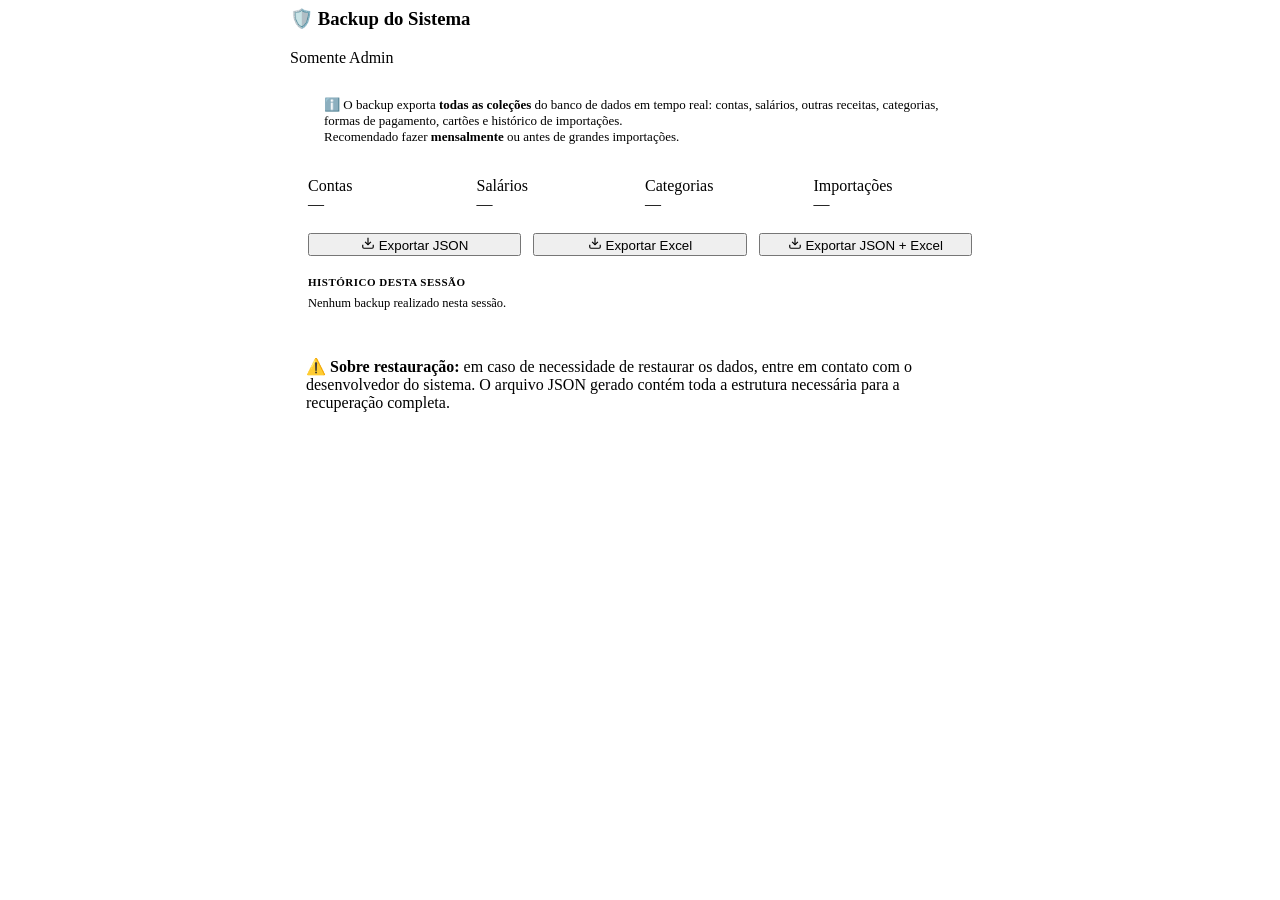
<file: views/backup.html>
<!--
═══════════════════════════════════════════════════════════════════════════
  DUETTO FINANCEIRO, view backup.html
═══════════════════════════════════════════════════════════════════════════
  Fragmento HTML carregado dinamicamente pelo router.js no container
  #appMain. Sem <html>, <head>, <body>, <script>.

  Conteúdo: extração LITERAL das linhas 405-456 do index.html legado.

  ROTA RESTRITA: backup é adminOnly:true em ROUTES (router.js).
  Apenas Leo acessa.

  IDs preservados (consultados por APP.renderBackup e módulo de Backup):
    bkpStatsContas, bkpStatsRec, bkpStatsSalarios, bkpStatsCats,
    bkpStatsFormas, bkpUltimoBackup, btnBaixarBackup, btnRestaurarBackup,
    fileBackup, bkpInfoArquivo, bkpAlertOk, bkpAlertErr.

  Classes preservadas: page, page-inner, section-card, section-header,
  bkp-stats, bkp-grid, overdue-alert.
═══════════════════════════════════════════════════════════════════════════
-->

  <div class="page" id="page-backup">
    <div class="page-inner">
      <div style="max-width:700px;margin:0 auto">
        <!-- HEADER CARD -->
        <div class="section-card" style="margin-bottom:16px">
          <div class="section-header">
            <h3>🛡️ Backup do Sistema</h3>
            <span class="badge-admin">Somente Admin</span>
          </div>
          <div style="padding:18px">
            <div class="callout callout-info" style="padding:12px 16px;font-size:13px;margin-bottom:20px">
              ℹ️ O backup exporta <strong>todas as coleções</strong> do banco de dados em tempo real: contas, salários, outras receitas, categorias, formas de pagamento, cartões e histórico de importações.<br>
              Recomendado fazer <strong>mensalmente</strong> ou antes de grandes importações.
            </div>

            <!-- STATS DO BANCO -->
            <div style="display:grid;grid-template-columns:repeat(4,1fr);gap:10px;margin-bottom:20px" id="backupStats">
              <div class="up-stat"><label>Contas</label><div class="sv" id="bkContas">—</div></div>
              <div class="up-stat"><label>Salários</label><div class="sv" id="bkSalarios">—</div></div>
              <div class="up-stat"><label>Categorias</label><div class="sv" id="bkCats">—</div></div>
              <div class="up-stat"><label>Importações</label><div class="sv" id="bkImps">—</div></div>
            </div>

            <!-- BOTÕES DE BACKUP -->
            <div style="display:flex;gap:12px;flex-wrap:wrap;margin-bottom:20px">
              <button class="btn btn-primary" onclick="APP.backupJSON()" id="btnBackupJSON" style="flex:1;justify-content:center;min-width:180px">
                <svg viewBox="0 0 24 24" width="14" height="14" fill="none" stroke="currentColor" stroke-width="2"><path d="M21 15v4a2 2 0 01-2 2H5a2 2 0 01-2-2v-4"/><polyline points="7 10 12 15 17 10"/><line x1="12" y1="15" x2="12" y2="3"/></svg>
                Exportar JSON
              </button>
              <button class="btn btn-secondary" onclick="APP.backupExcel()" id="btnBackupExcel" style="flex:1;justify-content:center;min-width:180px">
                <svg viewBox="0 0 24 24" width="14" height="14" fill="none" stroke="currentColor" stroke-width="2"><path d="M21 15v4a2 2 0 01-2 2H5a2 2 0 01-2-2v-4"/><polyline points="7 10 12 15 17 10"/><line x1="12" y1="15" x2="12" y2="3"/></svg>
                Exportar Excel
              </button>
              <button class="btn btn-secondary" onclick="APP.backupAmbos()" style="flex:1;justify-content:center;min-width:180px">
                <svg viewBox="0 0 24 24" width="14" height="14" fill="none" stroke="currentColor" stroke-width="2"><path d="M21 15v4a2 2 0 01-2 2H5a2 2 0 01-2-2v-4"/><polyline points="7 10 12 15 17 10"/><line x1="12" y1="15" x2="12" y2="3"/></svg>
                Exportar JSON + Excel
              </button>
            </div>

            <!-- HISTÓRICO DE BACKUPS -->
            <div style="font-size:11px;font-weight:700;color:var(--t4);text-transform:uppercase;letter-spacing:.5px;margin-bottom:8px">Histórico desta sessão</div>
            <div id="backupHistorico" style="color:var(--t4);font-size:12.5px">Nenhum backup realizado nesta sessão.</div>
          </div>
        </div>

        <!-- AVISO RESTAURAÇÃO -->
        <div class="callout callout-warn" style="padding:12px 16px">
          ⚠️ <strong>Sobre restauração:</strong> em caso de necessidade de restaurar os dados, entre em contato com o desenvolvedor do sistema. O arquivo JSON gerado contém toda a estrutura necessária para a recuperação completa.
        </div>
      </div>
    </div>
  </div>
</file>
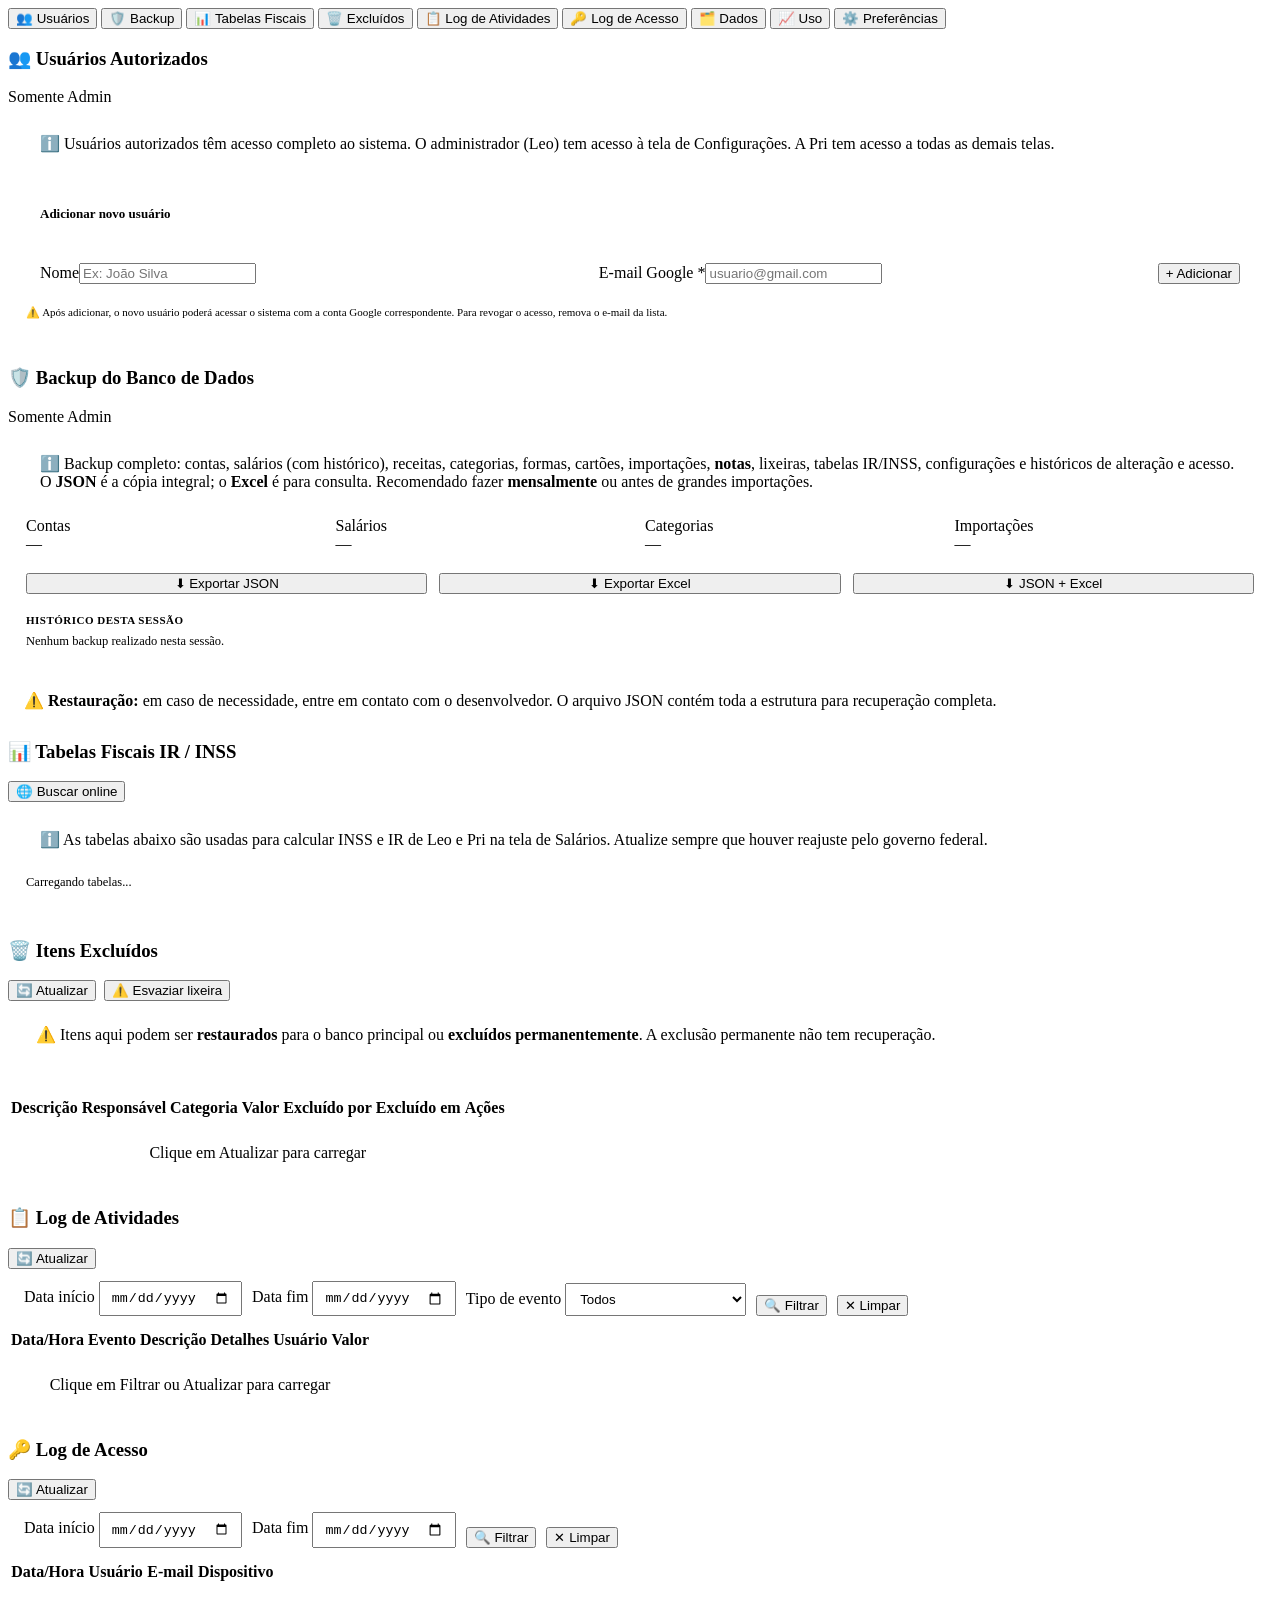
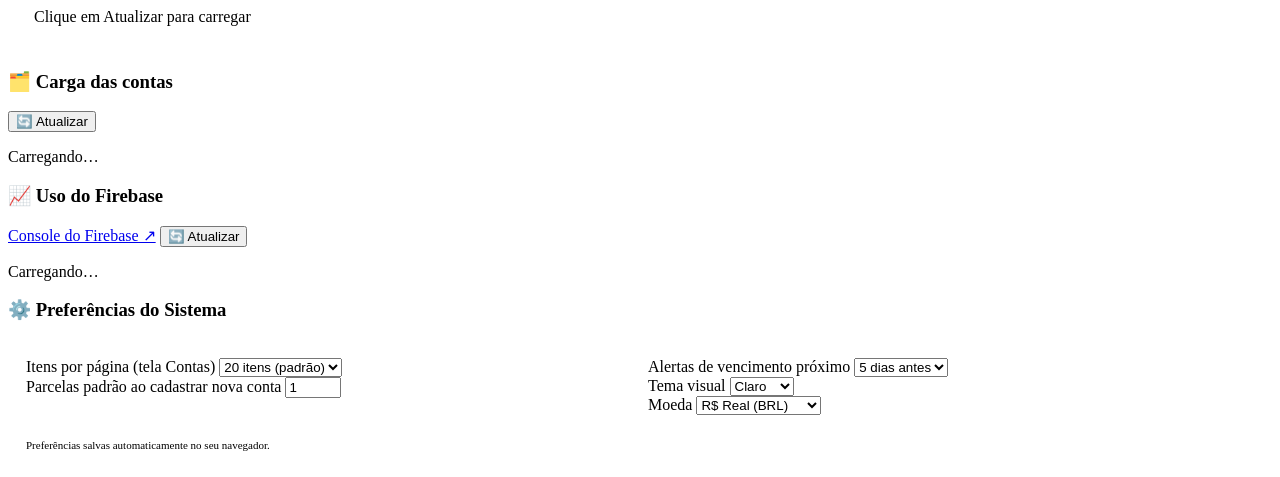
<file: views/config.html>
<!--
═══════════════════════════════════════════════════════════════════════════
  DUETTO FINANCEIRO, view config.html
═══════════════════════════════════════════════════════════════════════════
  Fragmento HTML carregado dinamicamente pelo router.js no container
  #appMain. Sem <html>, <head>, <body>, <script>.

  Conteúdo: extração LITERAL das linhas 461-685 do index.html legado.

  Esta é a view mais densa (225 linhas, 71 divs). Contém múltiplos
  módulos administrativos:
    • Configuração de cartões e grupos
    • Tabelas IR/INSS (com edição inline mantida)
    • Gerenciamento de categorias e formas de pagamento
    • Modelos de mapeamento de upload
    • Recuperação de itens excluídos (lixeira)
    • Log de atividades

  ROTA RESTRITA: config é adminOnly:true em ROUTES (router.js).
  Apenas Leo acessa.

  IDs preservados (lista parcial, consultados por APP.renderConfig):
    cfgTabsHeader, cfgTabCartoes, cfgTabTabelas, cfgTabGerenciar,
    cfgTabModelos, cfgTabExcluidos, cfgTabLog, btnNovoGrupo, btnNovoCartao,
    cfgListaGrupos, cfgListaCartoes, cfgEditorIR, cfgEditorINSS,
    cfgListaCategorias, cfgListaFormas, cfgListaModelos, cfgListaExcluidos,
    cfgListaLog, cfgFiltroLog.

  EDIÇÃO INLINE: tabelas IR/INSS dentro desta view têm inputs editáveis.
  Conforme decisão da Fase 1.1, mantida (não migrada para sub-modal nesta
  versão). Regra do sub-modal vale apenas para módulos NOVOS (Notas).

  Classes preservadas: page, page-inner, cfg-tabs, cfg-tab, cfg-content,
  section-card, data-table, edit-table.
═══════════════════════════════════════════════════════════════════════════
-->

  <div class="page" id="page-config">
    <div class="page-inner">

      <!-- TABS DE NAVEGAÇÃO INTERNA -->
      <div class="cfg-tabs" id="cfgTabs">
        <button class="cfg-tab active" data-tab="usuarios"  onclick="APP.cfgTab('usuarios')">👥 Usuários</button>
        <button class="cfg-tab"        data-tab="backup"    onclick="APP.cfgTab('backup')">🛡️ Backup</button>
        <button class="cfg-tab"        data-tab="tabelas"   onclick="APP.cfgTab('tabelas')">📊 Tabelas Fiscais</button>
        <button class="cfg-tab"        data-tab="lixeira"   onclick="APP.cfgTab('lixeira')">🗑️ Excluídos</button>
        <button class="cfg-tab"        data-tab="log"       onclick="APP.cfgTab('log')">📋 Log de Atividades</button>
        <button class="cfg-tab"        data-tab="acesso"    onclick="APP.cfgTab('acesso')">🔑 Log de Acesso</button>
        <button class="cfg-tab"        data-tab="dados"     onclick="APP.cfgTab('dados')">🗂️ Dados</button>
        <button class="cfg-tab"        data-tab="uso"       data-feature="uso" onclick="APP.cfgTab('uso')">📈 Uso</button>
        <button class="cfg-tab"        data-tab="prefs"     onclick="APP.cfgTab('prefs')">⚙️ Preferências</button>
      </div>

      <!-- TAB: USUÁRIOS -->
      <div class="cfg-panel active" id="cfgPanel-usuarios">
        <div class="section-card">
          <div class="section-header">
            <h3>👥 Usuários Autorizados</h3>
            <span class="badge badge-admin">Somente Admin</span>
          </div>
          <div style="padding:18px">
            <div class="callout callout-info" style="margin-bottom:16px;padding:10px 14px">
              ℹ️ Usuários autorizados têm acesso completo ao sistema. O administrador (Leo) tem acesso à tela de Configurações. A Pri tem acesso a todas as demais telas.
            </div>
            <div id="cfgListaUsuarios" style="margin-bottom:16px"></div>
            <div class="section-header" style="border:1px solid var(--border);border-radius:var(--r-sm);padding:14px;background:var(--bg);margin-top:4px">
              <h3 style="font-size:13px">Adicionar novo usuário</h3>
            </div>
            <div style="padding:14px;border:1px solid var(--border);border-top:none;border-radius:0 0 var(--r-sm) var(--r-sm);background:var(--bg);margin-bottom:4px">
              <div style="display:grid;grid-template-columns:1fr 1fr auto;gap:10px;align-items:end">
                <div class="fg" style="margin:0"><label>Nome</label><input type="text" id="cfgNovoNome" placeholder="Ex: João Silva"></div>
                <div class="fg" style="margin:0"><label>E-mail Google *</label><input type="email" id="cfgNovoEmail" placeholder="usuario@gmail.com"></div>
                <button class="btn btn-primary" onclick="APP.cfgAdicionarUsuario()">+ Adicionar</button>
              </div>
            </div>
            <p style="font-size:11px;color:var(--t4);margin-top:8px">⚠️ Após adicionar, o novo usuário poderá acessar o sistema com a conta Google correspondente. Para revogar o acesso, remova o e-mail da lista.</p>
          </div>
        </div>
      </div>

      <!-- TAB: BACKUP -->
      <div class="cfg-panel" id="cfgPanel-backup">
        <div class="section-card">
          <div class="section-header">
            <h3>🛡️ Backup do Banco de Dados</h3>
            <span class="badge badge-admin">Somente Admin</span>
          </div>
          <div style="padding:18px">
            <div class="callout callout-info" style="margin-bottom:16px;padding:10px 14px">
              ℹ️ Backup completo: contas, salários (com histórico), receitas, categorias, formas, cartões, importações, <strong>notas</strong>, lixeiras, tabelas IR/INSS, configurações e históricos de alteração e acesso. O <strong>JSON</strong> é a cópia integral; o <strong>Excel</strong> é para consulta. Recomendado fazer <strong>mensalmente</strong> ou antes de grandes importações.
            </div>
            <div style="display:grid;grid-template-columns:repeat(4,1fr);gap:10px;margin-bottom:20px">
              <div class="up-stat"><label>Contas</label><div class="sv" id="cfgBkContas">—</div></div>
              <div class="up-stat"><label>Salários</label><div class="sv" id="cfgBkSalarios">—</div></div>
              <div class="up-stat"><label>Categorias</label><div class="sv" id="cfgBkCats">—</div></div>
              <div class="up-stat"><label>Importações</label><div class="sv" id="cfgBkImps">—</div></div>
            </div>
            <div style="display:flex;gap:12px;flex-wrap:wrap;margin-bottom:20px">
              <button class="btn btn-primary" onclick="APP.cfgBackupJSON()" id="cfgBtnJSON" style="flex:1;justify-content:center;min-width:160px">⬇ Exportar JSON</button>
              <button class="btn btn-secondary" onclick="APP.cfgBackupExcel()" id="cfgBtnExcel" style="flex:1;justify-content:center;min-width:160px">⬇ Exportar Excel</button>
              <button class="btn btn-secondary" onclick="APP.cfgBackupAmbos()" style="flex:1;justify-content:center;min-width:160px">⬇ JSON + Excel</button>
            </div>
            <div style="font-size:11px;font-weight:700;color:var(--t4);text-transform:uppercase;letter-spacing:.5px;margin-bottom:8px">Histórico desta sessão</div>
            <div id="cfgBackupLog"><span style="color:var(--t4);font-size:12.5px">Nenhum backup realizado nesta sessão.</span></div>
          </div>
        </div>
        <div class="callout callout-warn" style="padding:12px 16px;margin-top:12px">
          ⚠️ <strong>Restauração:</strong> em caso de necessidade, entre em contato com o desenvolvedor. O arquivo JSON contém toda a estrutura para recuperação completa.
        </div>
      </div>

      <!-- TAB: TABELAS FISCAIS -->
      <div class="cfg-panel" id="cfgPanel-tabelas">
        <div class="section-card">
          <div class="section-header">
            <h3>📊 Tabelas Fiscais IR / INSS</h3>
            <div style="display:flex;gap:8px">
              <button class="btn btn-secondary btn-sm" id="cfgBtnBuscarTabelas" onclick="APP.buscarTabelasOnline()">🌐 Buscar online</button>
              <button class="btn btn-primary btn-sm" id="cfgBtnSalvarTabelas" style="display:none" onclick="APP.salvarTabelasConfig()">💾 Salvar</button>
            </div>
          </div>
          <div style="padding:18px">
            <div class="callout callout-info" style="margin-bottom:16px;padding:10px 14px">
              ℹ️ As tabelas abaixo são usadas para calcular INSS e IR de Leo e Pri na tela de Salários. Atualize sempre que houver reajuste pelo governo federal.
            </div>
            <div id="cfgTabelasContent">
              <p style="color:var(--t4);font-size:12.5px">Carregando tabelas...</p>
            </div>
          </div>
        </div>
      </div>

      <!-- TAB: EXCLUÍDOS (LIXEIRA) -->
      <div class="cfg-panel" id="cfgPanel-lixeira">
        <div class="section-card">
          <div class="section-header">
            <h3>🗑️ Itens Excluídos</h3>
            <div style="display:flex;gap:8px;align-items:center">
              <button class="btn btn-ghost btn-sm" onclick="APP.lixeiraCarregar()">🔄 Atualizar</button>
              <button class="btn btn-danger btn-sm" onclick="APP.lixeiraEsvaziar()">⚠️ Esvaziar lixeira</button>
            </div>
          </div>
          <div style="padding:14px">
            <div class="callout callout-warn" style="margin-bottom:14px;padding:10px 14px">
              ⚠️ Itens aqui podem ser <strong>restaurados</strong> para o banco principal ou <strong>excluídos permanentemente</strong>. A exclusão permanente não tem recuperação.
            </div>
            <div id="lixeiraStats" style="display:flex;gap:10px;margin-bottom:14px;flex-wrap:wrap"></div>
          </div>
          <div style="padding:0">
            <div class="table-wrap">
              <table class="data-table">
                <thead><tr>
                  <th>Descrição</th><th>Responsável</th><th>Categoria</th>
                  <th>Valor</th><th>Excluído por</th><th>Excluído em</th><th>Ações</th>
                </tr></thead>
                <tbody id="lixeiraBody">
                  <tr><td colspan="7" style="text-align:center;padding:24px;color:var(--t4)">Clique em Atualizar para carregar</td></tr>
                </tbody>
              </table>
            </div>
          </div>
        </div>
      </div>

      <!-- TAB: LOG DE ATIVIDADES -->
      <div class="cfg-panel" id="cfgPanel-log">
        <div class="section-card">
          <div class="section-header">
            <h3>📋 Log de Atividades</h3>
            <button class="btn btn-ghost btn-sm" onclick="APP.cfgCarregarLog()">🔄 Atualizar</button>
          </div>
          <div style="padding:12px 16px;border-bottom:1px solid var(--border);display:flex;gap:10px;flex-wrap:wrap;align-items:flex-end">
            <div class="fg" style="margin:0;min-width:130px">
              <label>Data início</label>
              <input type="date" id="logDataIni" style="padding:7px 10px">
            </div>
            <div class="fg" style="margin:0;min-width:130px">
              <label>Data fim</label>
              <input type="date" id="logDataFim" style="padding:7px 10px">
            </div>
            <div class="fg" style="margin:0;min-width:140px">
              <label>Tipo de evento</label>
              <select id="logEvento" style="padding:7px 10px">
                <option value="">Todos</option>
                <option value="cadastro">➕ Cadastro</option>
                <option value="edicao">✏️ Edição</option>
                <option value="pagamento">✅ Pagamento</option>
                <option value="desfazer_pagamento">↩ Desfazer pagamento</option>
                <option value="exclusao">🗑 Exclusão</option>
                <option value="restauracao">↺ Restauração</option>
                <option value="aprovacao">☑ Aprovação</option>
              </select>
            </div>
            <button class="btn btn-primary btn-sm" onclick="APP.cfgCarregarLog()">🔍 Filtrar</button>
            <button class="btn btn-ghost btn-sm" onclick="APP.cfgLimparFiltrosLog()">✕ Limpar</button>
            <span style="font-size:11px;color:var(--t4);margin-left:auto;align-self:center" id="logContador"></span>
          </div>
          <div style="padding:0">
            <div class="table-wrap">
              <table class="data-table">
                <thead><tr>
                  <th>Data/Hora</th><th>Evento</th><th>Descrição</th>
                  <th>Detalhes</th><th>Usuário</th><th>Valor</th>
                </tr></thead>
                <tbody id="cfgLogBody">
                  <tr><td colspan="6" style="text-align:center;padding:24px;color:var(--t4)">Clique em Filtrar ou Atualizar para carregar</td></tr>
                </tbody>
              </table>
            </div>
          </div>
        </div>
      </div>

      <!-- TAB: LOG DE ACESSO -->
      <div class="cfg-panel" id="cfgPanel-acesso">
        <div class="section-card">
          <div class="section-header">
            <h3>🔑 Log de Acesso</h3>
            <button class="btn btn-ghost btn-sm" onclick="APP.cfgCarregarLogAcesso()">🔄 Atualizar</button>
          </div>
          <div style="padding:12px 16px;border-bottom:1px solid var(--border);display:flex;gap:10px;flex-wrap:wrap;align-items:flex-end">
            <div class="fg" style="margin:0;min-width:130px">
              <label>Data início</label>
              <input type="date" id="logAcessoDataIni" style="padding:7px 10px">
            </div>
            <div class="fg" style="margin:0;min-width:130px">
              <label>Data fim</label>
              <input type="date" id="logAcessoDataFim" style="padding:7px 10px">
            </div>
            <button class="btn btn-primary btn-sm" onclick="APP.cfgCarregarLogAcesso()">🔍 Filtrar</button>
            <button class="btn btn-ghost btn-sm" onclick="APP.cfgLimparFiltrosLogAcesso()">✕ Limpar</button>
            <span style="font-size:11px;color:var(--t4);margin-left:auto;align-self:center" id="logAcessoContador"></span>
          </div>
          <div style="padding:0">
            <div class="table-wrap">
              <table class="data-table">
                <thead><tr>
                  <th>Data/Hora</th><th>Usuário</th><th>E-mail</th><th>Dispositivo</th>
                </tr></thead>
                <tbody id="cfgLogAcessoBody">
                  <tr><td colspan="4" style="text-align:center;padding:24px;color:var(--t4)">Clique em Atualizar para carregar</td></tr>
                </tbody>
              </table>
            </div>
          </div>
        </div>
      </div>

      <!-- TAB: DADOS (README 3.5): modo de carga das contas; js/janela-tela.js monta o conteúdo -->
      <div class="cfg-panel" id="cfgPanel-dados">
        <div class="section-card">
          <div class="section-header">
            <h3>🗂️ Carga das contas</h3>
            <div class="uso-acoes">
              <button class="btn btn-ghost btn-sm" onclick="APP.janelaAtualizarPainel()">🔄 Atualizar</button>
            </div>
          </div>
          <div class="uso-corpo" id="cfgJanelaCorpo"><p class="uso-vazio">Carregando…</p></div>
        </div>
      </div>

      <!-- TAB: USO DO FIREBASE (README 13.5): js/uso.js mede, js/uso-tela.js monta o conteúdo.
           Desligada (FEATURES.uso): data-feature esconde a aba enquanto o recurso estiver off -->
      <div class="cfg-panel" id="cfgPanel-uso" data-feature="uso">
        <div class="section-card">
          <div class="section-header">
            <h3>📈 Uso do Firebase</h3>
            <div class="uso-acoes">
              <a class="btn btn-ghost btn-sm" id="cfgUsoConsole" href="#" target="_blank" rel="noopener">Console do Firebase ↗</a>
              <button class="btn btn-ghost btn-sm" id="cfgUsoAtualizar" onclick="APP.cfgUsoCarregar(true)">🔄 Atualizar</button>
            </div>
          </div>
          <div class="uso-corpo" id="cfgUsoCorpo"><p class="uso-vazio">Carregando…</p></div>
        </div>
      </div>

      <!-- TAB: PREFERÊNCIAS -->
      <div class="cfg-panel" id="cfgPanel-prefs">
        <div class="section-card">
          <div class="section-header"><h3>⚙️ Preferências do Sistema</h3></div>
          <div style="padding:18px">
            <div style="display:grid;grid-template-columns:1fr 1fr;gap:16px">
              <div>
                <div class="fg"><label>Itens por página (tela Contas)</label>
                  <select id="cfgPgSz" onchange="APP.cfgSalvarPrefs()">
                    <option value="10">10 itens</option>
                    <option value="20" selected>20 itens (padrão)</option>
                    <option value="50">50 itens</option>
                    <option value="100">100 itens</option>
                  </select>
                </div>
                <div class="fg"><label>Parcelas padrão ao cadastrar nova conta</label>
                  <input type="number" id="cfgParcelaPadrao" inputmode="numeric" min="1" max="120" value="1" onchange="APP.cfgSalvarPrefs()">
                </div>
              </div>
              <div>
                <div class="fg"><label>Alertas de vencimento próximo</label>
                  <select id="cfgAlertaDias" onchange="APP.cfgSalvarPrefs()">
                    <option value="0">Desativado</option>
                    <option value="3">3 dias antes</option>
                    <option value="5" selected>5 dias antes</option>
                    <option value="7">7 dias antes</option>
                  </select>
                </div>
                <div class="fg"><label>Tema visual</label>
                  <select id="cfgTema" onchange="APP.cfgAplicarTema(this.value)">
                    <option value="light">Claro</option>
                    <option value="dark">Escuro</option>
                  </select>
                </div>
                <div class="fg"><label>Moeda</label>
                  <select id="cfgMoeda" onchange="APP.cfgAplicarMoeda(this.value)">
                    <option value="BRL">R$ Real (BRL)</option>
                    <option value="USD">US$ Dolar (USD)</option>
                    <option value="EUR">&euro; Euro (EUR)</option>
                  </select>
                </div>
              </div>
            </div>
            <div style="margin-top:12px;padding-top:12px;border-top:1px solid var(--border)">
              <div style="font-size:11px;color:var(--t4)">Preferências salvas automaticamente no seu navegador.</div>
            </div>
          </div>
        </div>
      </div>

    </div>
  </div>
</file>
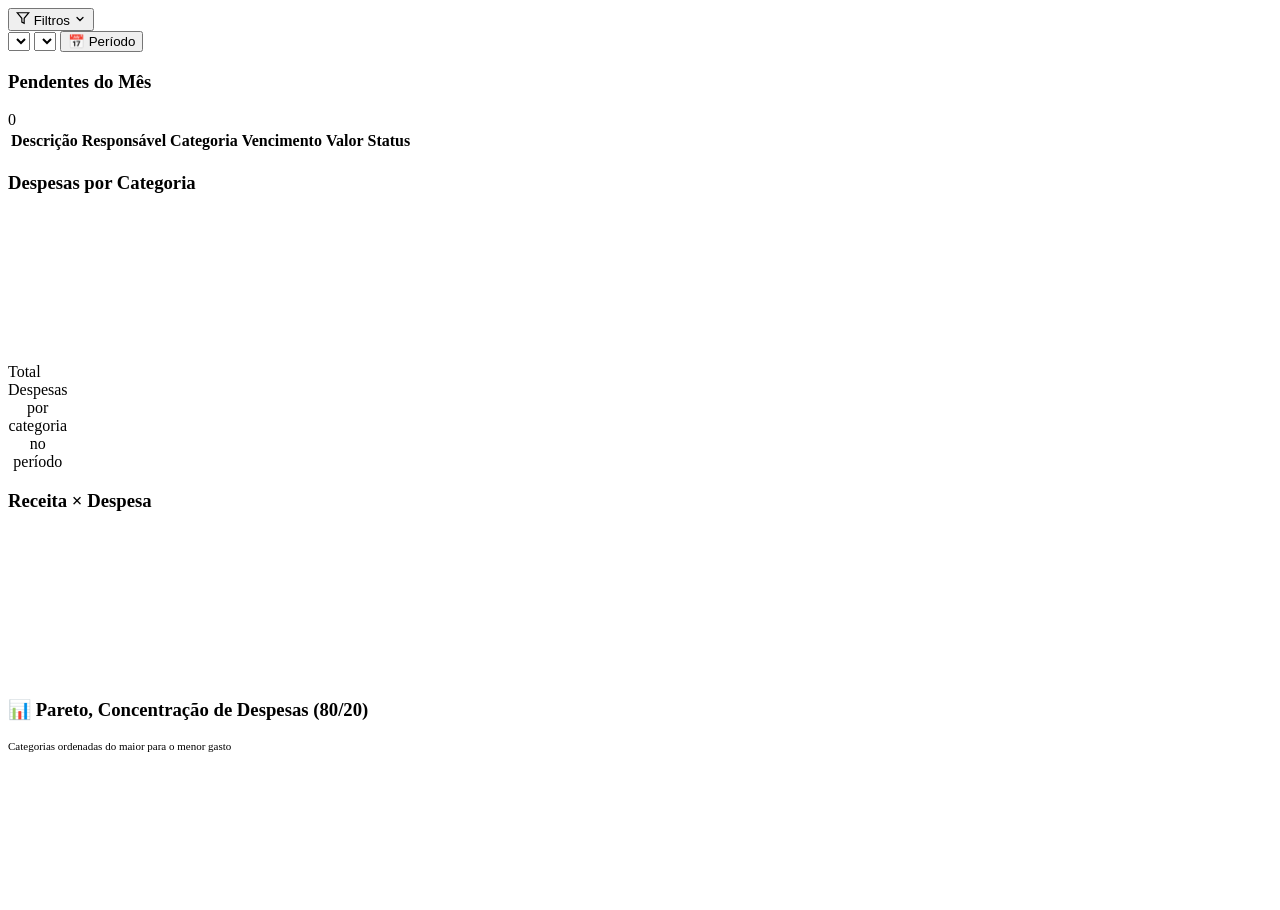
<file: views/dashboard.html>
<!--
═══════════════════════════════════════════════════════════════════════════
  DUETTO FINANCEIRO, view dashboard.html
═══════════════════════════════════════════════════════════════════════════
  Fragmento HTML carregado dinamicamente pelo router.js no container
  #appMain do shell. NÃO contém <html>, <head>, <body> nem <script>.

  Conteúdo: extração LITERAL do bloco #page-dashboard do index.html legado
  (linhas 132-192), preservando IDs, classes e onclick handlers para que
  o pipeline existente (APP.renderDashboard, etc.) continue funcionando.

  ATENÇÃO:
   • IDs preservados: filtroAnoDash, filtroMesDash, periodoBadgeDash,
     dashInfoBanner, kpiGrid, insightBar,
     pendentesCount, tblPendentes, tbodyPendentes, canvasCategoria,
     canvasFluxo, canvasParetoDash, paretoTableDash.
   • IDs novos: pendentesAntNote (atrasadas de meses anteriores),
     catLayout, catTotal, tbodyCatLegend, catEmpty (cartão de categorias).
   • Classes preservadas: page, page-inner, dash-page-inner, dash-filters,
     dash-order-* (ordem mobile), kpi-grid, insight-bar, section-card,
     dash-pendentes-card, charts-row, chart-card, pareto-card, pareto-layout.
═══════════════════════════════════════════════════════════════════════════
-->

<div class="page active" id="page-dashboard">
  <div class="page-inner dash-page-inner">

    <!-- FILTROS, colapsáveis no mobile (item 3) -->
    <div class="dash-filters" id="dashFiltersWrapper">
      <button class="mob-filter-toggle dash-filter-toggle" id="btnDashFiltros" onclick="APP.toggleDashFiltros()">
        <svg viewBox="0 0 24 24" width="14" height="14" fill="none" stroke="currentColor" stroke-width="2"><polygon points="22 3 2 3 10 12.46 10 19 14 21 14 12.46 22 3"/></svg>
        Filtros
        <svg id="iconDashFiltros" viewBox="0 0 24 24" width="12" height="12" fill="none" stroke="currentColor" stroke-width="2.5" stroke-linecap="round"><polyline points="6 9 12 15 18 9"/></svg>
      </button>
      <div class="dash-filters-body" id="dashFiltersBody">
        <div class="dash-filters-top">
          <select class="filter-select" id="filtroAnoDash"></select>
          <select class="filter-select" id="filtroMesDash"></select>
          <button class="btn btn-secondary btn-sm" onclick="APP.openPeriodo('dashboard')">📅 Período</button>
          <span id="periodoBadgeDash" style="display:none;background:var(--palm-lt);color:var(--palm);border:1px solid var(--palm-border);border-radius:99px;padding:3px 10px;font-size:11.5px;font-weight:600;cursor:pointer" onclick="APP.limparPeriodo('dashboard')" title="Clique para remover"></span>
        </div>
      </div>
    </div>

    <!-- ALERTA DE ATRASO -->
    <div id="dashInfoBanner" style="display:none" class="overdue-alert dash-order-alert" onclick="APP.filtrarAtrasadas()"></div>

    <!-- KPIs (item 1: 2x2 no mobile) -->
    <div class="kpi-grid dash-order-kpi" id="kpiGrid"></div>

    <!-- INSIGHTS -->
    <div class="insight-bar dash-order-insights" id="insightBar"></div>

    <!-- PENDENTES, primeiro no mobile (item 2) -->
    <div class="section-card dash-pendentes-card dash-order-pendentes">
      <div class="section-header"><h3>Pendentes do Mês</h3><span class="pend-ant-note" id="pendentesAntNote" hidden></span><span class="badge-n" id="pendentesCount">0</span></div>
      <div class="table-wrap"><table class="data-table" id="tblPendentes"><thead><tr><th>Descrição</th><th>Responsável</th><th>Categoria</th><th>Vencimento</th><th>Valor</th><th>Status</th></tr></thead><tbody id="tbodyPendentes"></tbody></table></div>
    </div>

    <!-- GRÁFICOS, depois dos pendentes no mobile (item 2) -->
    <div class="charts-row dash-order-charts">
      <div class="chart-card cat-card">
        <div class="chart-header"><h3>Despesas por Categoria</h3></div>
        <div class="cat-layout" id="catLayout">
          <div class="cat-donut">
            <canvas id="canvasCategoria" role="img" aria-label="Despesas por categoria"></canvas>
            <div class="cat-donut-center" aria-hidden="true"><span class="cat-dc-l">Total</span><span class="cat-dc-v money" id="catTotal"></span></div>
          </div>
          <table class="cat-legend"><caption class="sr-only">Despesas por categoria no período</caption><tbody id="tbodyCatLegend"></tbody></table>
        </div>
        <p class="cat-empty" id="catEmpty" hidden>Nenhuma despesa no período.</p>
      </div>
      <div class="chart-card"><div class="chart-header"><h3>Receita × Despesa</h3></div><div class="chart-container"><canvas id="canvasFluxo"></canvas></div></div>
    </div>

    <!-- PARETO, Dashboard (sempre visível) -->
    <div class="section-card pareto-card dash-order-charts" style="margin-top:0">
      <div class="section-header">
        <h3>📊 Pareto, Concentração de Despesas (80/20)</h3>
        <span style="font-size:11px;color:var(--t4)">Categorias ordenadas do maior para o menor gasto</span>
      </div>
      <div class="pareto-layout" id="paretoDash">
        <div class="pareto-chart-area"><canvas id="canvasParetoDash"></canvas></div>
        <div class="pareto-table-area" id="paretoTableDash"></div>
      </div>
    </div>

  </div>
</div>
</file>
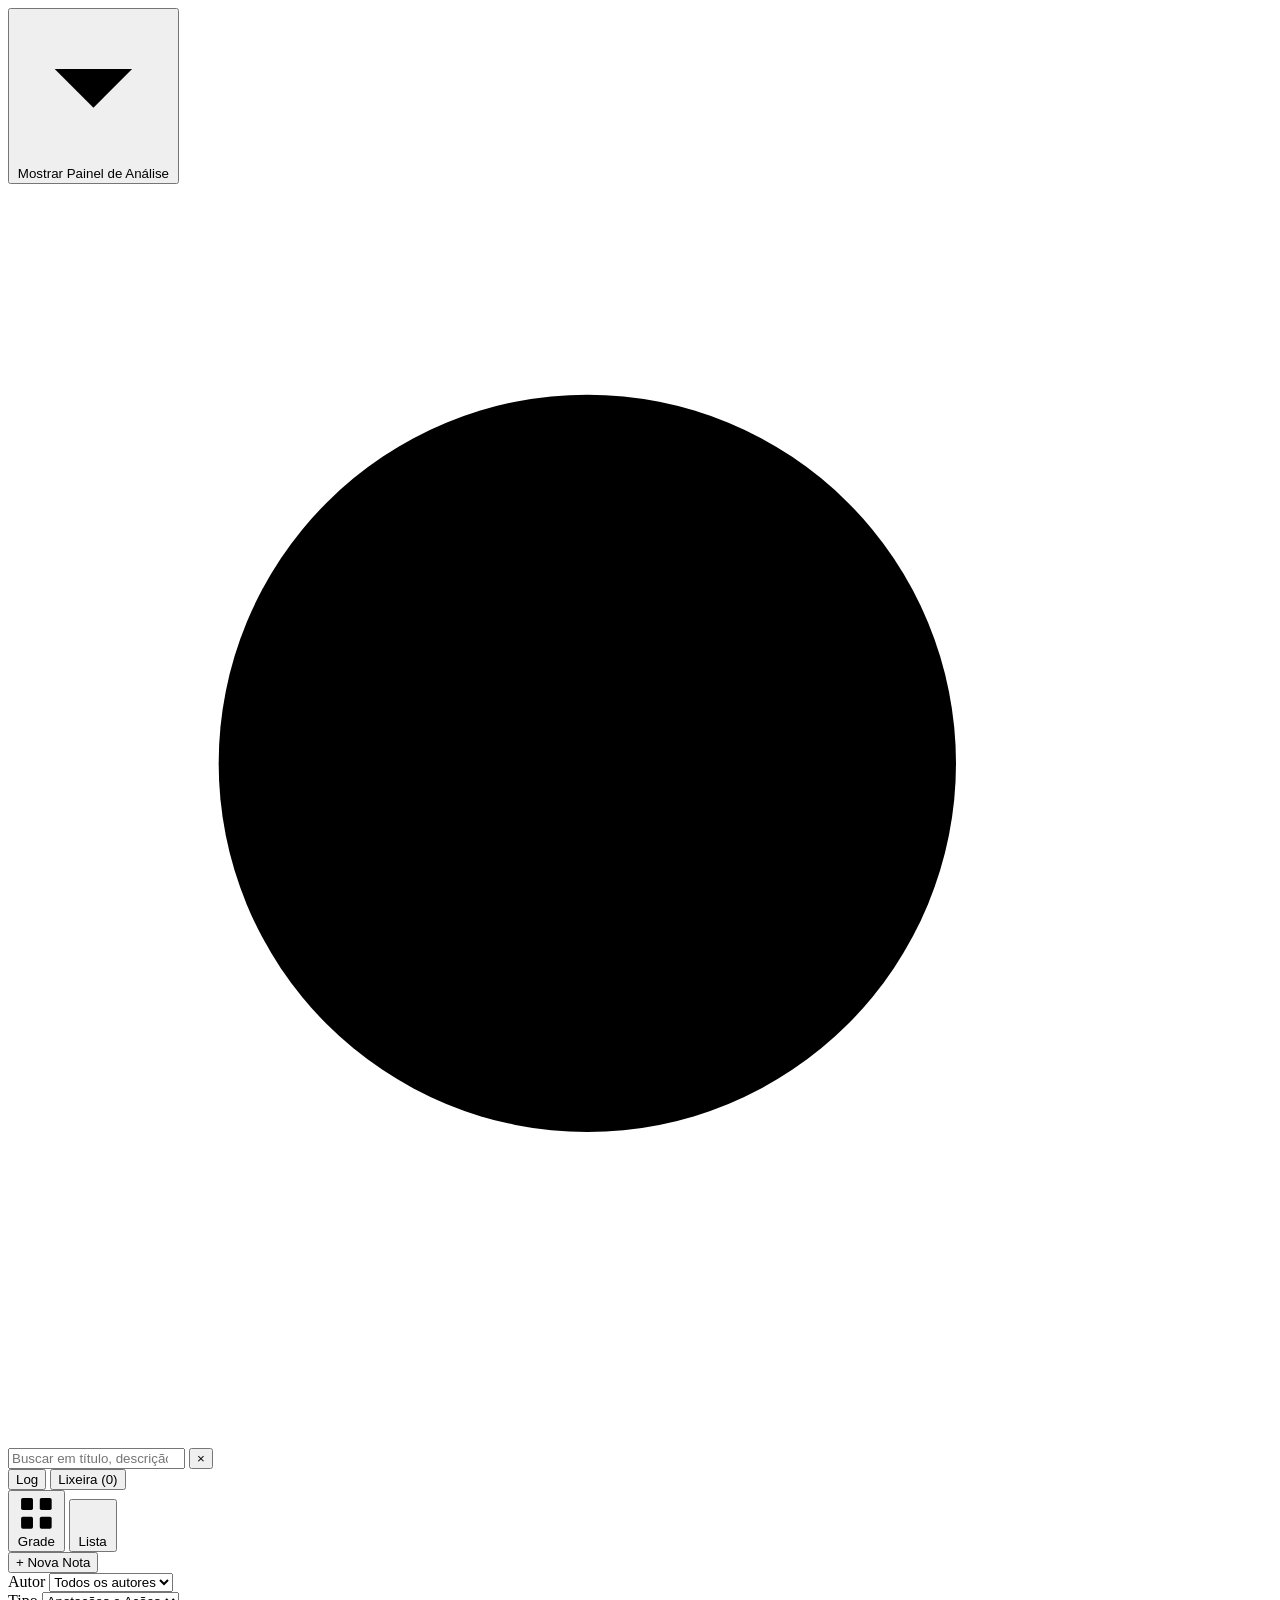
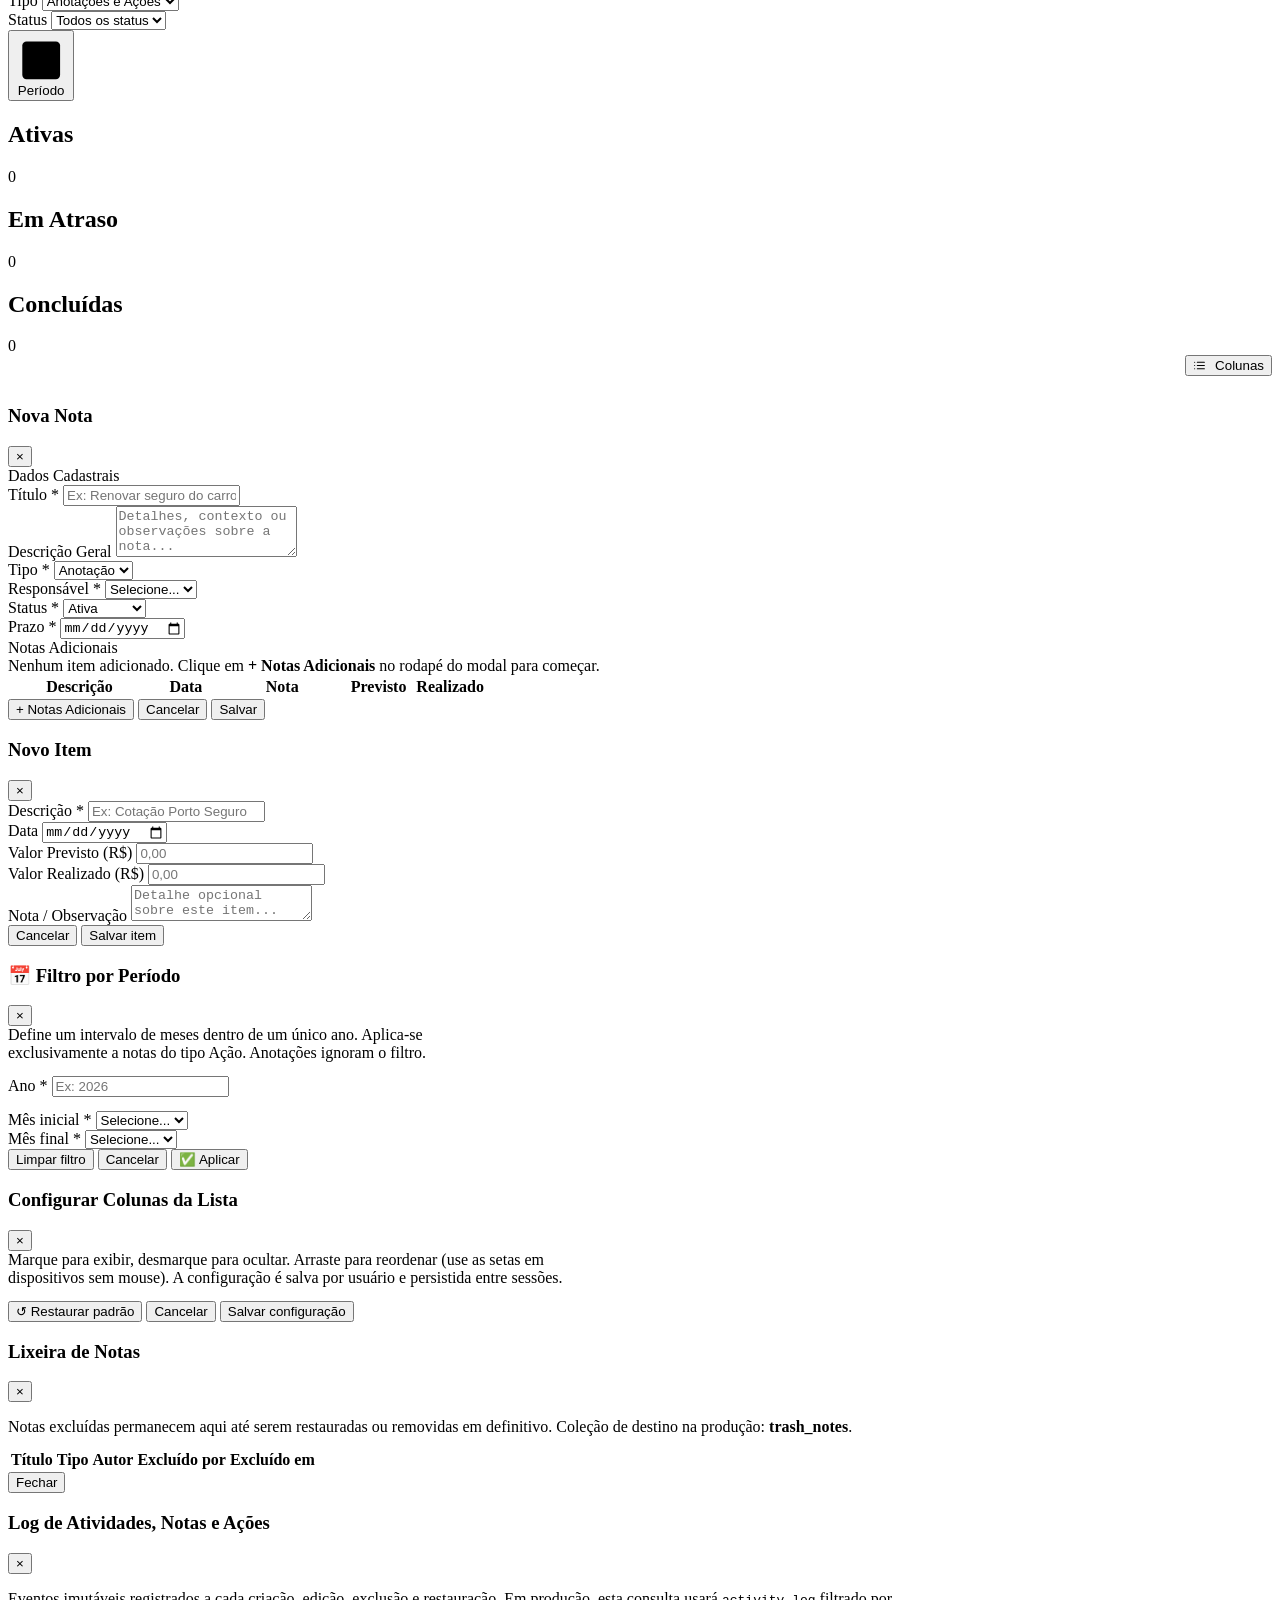
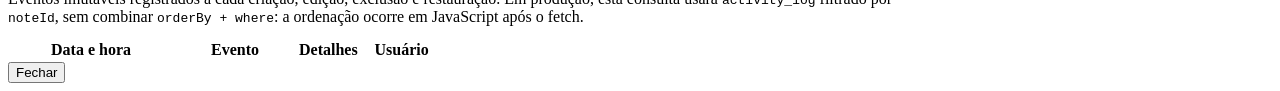
<file: views/notas.html>
<!--
═══════════════════════════════════════════════════════════════════════════
  DUETTO FINANCEIRO, view notas.html (Fase B.1)
═══════════════════════════════════════════════════════════════════════════
  Fragmento HTML carregado via ROUTER.navigate('notas').
  Sem <html>, <head>, <body>, <script>, <style>.

  Adaptações do protótipo v2 para produção:
    • Removidos: nt-shell, nt-sidebar, nt-topbar (vivem no shell index.html)
    • Removidos: nt-userswitch Leo/Pri (autenticação real via security.js)
    • Removido: nt-toast (usa APP.toast do sistema existente)
    • Adicionado: wrapper <div class="page" id="page-notas">
    • Adicionado: nt-action-bar (botões da topbar do protótipo agora dentro da view)
    • Modais permanecem DENTRO da view (isolamento: saem do DOM ao navegar)

  TODA lógica de render vive em js/notes.js, ativada via evento duetto:view-loaded.
  APP.renderPage('notas') NÃO tem case para notas (intencional, isolamento total).
═══════════════════════════════════════════════════════════════════════════
-->

<div class="page" id="page-notas">

  <!-- ── ACTION BAR ──
       Botões específicos da tela de Notas. No protótipo estavam na topbar;
       em produção vivem dentro da page (a topbar do shell é compartilhada). -->
  <!-- ── ACTION BAR UNIFICADA ──
       Toggle de análise + busca rápida + divisor + ações da tela,
       todos na mesma linha (Melhoria 03). -->
  <div class="nt-action-bar">

    <!-- Toggle do painel de análise (antes em nt-toolbar) -->
    <button class="nt-analytics-toggle" id="ntBtnToggleAnalytics"
            aria-expanded="false" aria-controls="ntAnalyticsPanel">
      <svg viewBox="0 0 24 24"><polyline points="6 9 12 15 18 9"/></svg>
      <span id="ntToggleAnalyticsLabel">Mostrar Painel de Análise</span>
    </button>

    <!-- Busca rápida profunda (antes em nt-toolbar, agora inline) -->
    <div class="nt-search-wrap">
      <span class="nt-search-icon" aria-hidden="true">
        <svg viewBox="0 0 24 24"><circle cx="11" cy="11" r="7"/><line x1="21" y1="21" x2="16.65" y2="16.65"/></svg>
      </span>
      <input type="search" class="nt-search-input" id="ntSearchInput"
             placeholder="Buscar em título, descrição, itens..."
             aria-label="Busca rápida">
      <button class="nt-search-clear" id="ntSearchClear"
              aria-label="Limpar busca" title="Limpar">&times;</button>
    </div>

    <!-- Divisor visual entre busca e botões de ação -->
    <div class="nt-bar-divider" aria-hidden="true"></div>

    <!-- Botões de ação da tela -->
    <button class="nt-btn nt-btn-secondary" id="ntBtnLog" title="Log de atividades">
      Log
    </button>
    <button class="nt-btn nt-btn-secondary" id="ntBtnTrash" title="Lixeira de notas">
      Lixeira (<span id="ntTrashCount">0</span>)
    </button>

    <!-- Alternância de visualização: grade (Kanban) padrão, ou lista (Planner). -->
    <div class="nt-viewmode" id="ntViewMode" role="group" aria-label="Modo de visualização">
      <button data-view="grade" class="active" title="Visualização em grade">
        <svg viewBox="0 0 24 24"><rect x="3" y="3" width="7" height="7" rx="1"/><rect x="14" y="3" width="7" height="7" rx="1"/><rect x="3" y="14" width="7" height="7" rx="1"/><rect x="14" y="14" width="7" height="7" rx="1"/></svg>
        Grade
      </button>
      <button data-view="lista" title="Visualização em lista">
        <svg viewBox="0 0 24 24"><line x1="8" y1="6" x2="21" y2="6"/><line x1="8" y1="12" x2="21" y2="12"/><line x1="8" y1="18" x2="21" y2="18"/><line x1="3" y1="6" x2="3.01" y2="6"/><line x1="3" y1="12" x2="3.01" y2="12"/><line x1="3" y1="18" x2="3.01" y2="18"/></svg>
        Lista
      </button>
    </div>

    <button class="nt-btn nt-btn-primary" id="ntBtnNew">+ Nova Nota</button>
  </div>

<main class="nt-page">

  <!-- ── PAINEL DE ANÁLISE COLAPSÁVEL ──
       Contém filtros e KPIs. Estado inicial: oculto. -->
  <div class="nt-analytics-panel" id="ntAnalyticsPanel">

    <!-- ── BARRA DE FILTROS ──
         Aplica filtragem combinada (AND) sobre Autor, Tipo, Status e Período (apenas Ações).
         Resultado afeta KPIs e cards/lista simultaneamente. -->
    <div class="nt-filters" role="region" aria-label="Filtros das notas">
      <div class="nt-filter-group" id="ntFG_autor">
        <label for="ntFilterAutor">Autor</label>
        <select id="ntFilterAutor" aria-label="Filtrar por autor">
          <option value="">Todos os autores</option>
          <option value="Leo">Apenas Leo</option>
          <option value="Pri">Apenas Pri</option>
        </select>
      </div>
      <div class="nt-filter-group" id="ntFG_tipo">
        <label for="ntFilterTipo">Tipo</label>
        <select id="ntFilterTipo" aria-label="Filtrar por tipo">
          <option value="">Anotações e Ações</option>
          <option value="anotacao">Apenas Anotações</option>
          <option value="acao">Apenas Ações</option>
        </select>
      </div>
      <div class="nt-filter-group" id="ntFG_status">
        <label for="ntFilterStatus">Status</label>
        <select id="ntFilterStatus" aria-label="Filtrar por status">
          <option value="">Todos os status</option>
          <option value="ativa">Ativas</option>
          <option value="atraso">Em Atraso</option>
          <option value="concluida">Concluídas</option>
        </select>
      </div>
      <!-- Período (apenas Ações), padrão Duetto: Ano + Mês Início + Mês Fim. -->
      <div class="nt-filter-group" id="ntFG_periodo" style="flex-direction:row;align-items:center;gap:8px;align-self:flex-end">
        <button class="nt-periodo-btn" id="ntBtnPeriodo" type="button" aria-label="Configurar filtro de período">
          <svg viewBox="0 0 24 24"><rect x="3" y="4" width="18" height="18" rx="2" ry="2"/><line x1="16" y1="2" x2="16" y2="6"/><line x1="8" y1="2" x2="8" y2="6"/><line x1="3" y1="10" x2="21" y2="10"/></svg>
          <span>Período</span>
        </button>
        <span class="nt-periodo-badge" id="ntPeriodoBadge" title="Clique para remover o período"></span>
      </div>
      <div class="nt-filter-divider"></div>
      <span class="nt-filter-count" id="ntFilterCount" style="display:none">0 filtros ativos</span>
      <button class="nt-btn nt-btn-ghost" id="ntBtnClearFilters" style="display:none">Limpar filtros</button>
    </div>

    <!-- ── KPIs ── -->
    <div class="nt-kpis" id="ntKpis"></div>

  </div>

  <!-- ── SEÇÕES POR STATUS ── -->
  <!-- ── MODO GRADE (Kanban) ──
       Default. Cards distribuídos em três seções por status. -->
  <div class="nt-grid-view" id="ntGridView">

    <section class="nt-section">
      <div class="nt-section-header">
        <span class="nt-status-dot ativa"></span>
        <h2 class="nt-section-title">Ativas</h2>
        <span class="nt-section-count" id="ntCountAtiva">0</span>
      </div>
      <div class="nt-grid" id="ntGridAtiva"></div>
    </section>

    <section class="nt-section">
      <div class="nt-section-header">
        <span class="nt-status-dot atraso"></span>
        <h2 class="nt-section-title">Em Atraso</h2>
        <span class="nt-section-count" id="ntCountAtraso">0</span>
      </div>
      <div class="nt-grid" id="ntGridAtraso"></div>
    </section>

    <section class="nt-section">
      <div class="nt-section-header">
        <span class="nt-status-dot concluida"></span>
        <h2 class="nt-section-title">Concluídas</h2>
        <span class="nt-section-count" id="ntCountConcluida">0</span>
      </div>
      <div class="nt-grid" id="ntGridConcluida"></div>
    </section>

  </div>

  <!-- ── MODO LISTA (Planner) ──
       Tabela única. Linha clicável abre o modal de edição.
       Colunas reordenáveis e configuráveis por usuário (persistência localStorage).
       Cabeçalhos clicáveis para ordenação ascendente/descendente. -->
  <div class="nt-list-view" id="ntListView">
    <div class="nt-list-actions" style="display:flex;justify-content:flex-end;align-items:center;gap:10px;margin-bottom:10px">
      <span class="nt-list-sort-info" id="ntListSortInfo" style="color:var(--t4);font-size:11.5px;font-weight:500"></span>
      <button class="nt-btn nt-btn-secondary" id="ntBtnColumns" title="Configurar colunas visíveis e sua ordem">
        <svg viewBox="0 0 24 24" width="13" height="13" style="vertical-align:-2px;margin-right:5px;stroke:currentColor;fill:none;stroke-width:2;stroke-linecap:round;stroke-linejoin:round"><line x1="8" y1="6" x2="21" y2="6"/><line x1="8" y1="12" x2="21" y2="12"/><line x1="8" y1="18" x2="21" y2="18"/><line x1="3" y1="6" x2="3.01" y2="6"/><line x1="3" y1="12" x2="3.01" y2="12"/><line x1="3" y1="18" x2="3.01" y2="18"/></svg>
        Colunas
      </button>
    </div>
    <div class="nt-list-wrap">
      <table class="nt-list-table" id="ntListTable">
        <thead><tr id="ntListHead"></tr></thead>
        <tbody id="ntListBody"></tbody>
      </table>
    </div>
  </div>

</main>

<!-- ════════════════════════════════════════════════════════════════════════
     MODAL: CADASTRO / EDIÇÃO / LEITURA DE NOTA
     ════════════════════════════════════════════════════════════════════════ -->
<div class="nt-modal-overlay" id="ntModalOverlay">
  <div class="nt-modal">
    <div class="nt-modal-header">
      <h3 id="ntModalTitle">Nova Nota</h3>
      <div class="nt-modal-header-actions">
        <button class="nt-modal-close" data-nt-close="ntModalOverlay">&times;</button>
      </div>
    </div>
    <div class="nt-modal-body">

      <div class="nt-form-section-title">Dados Cadastrais</div>
      <div class="nt-fg-grid">
        <div class="nt-fg nt-fg-full">
          <label>Título *</label>
          <input type="text" id="ntF_titulo" placeholder="Ex: Renovar seguro do carro">
        </div>
        <div class="nt-fg nt-fg-full">
          <label>Descrição Geral</label>
          <textarea id="ntF_descricao" rows="3" placeholder="Detalhes, contexto ou observações sobre a nota..."></textarea>
        </div>
        <!-- Tipo, Responsável, Status e Prazo numa linha só (2x2 no celular).
             Responsável e Prazo são exclusivos do tipo "Ação": com tipo=anotação
             recebem display:none via ntApplyTipoUX e Tipo/Status dividem a linha. -->
        <div class="nt-fg-full nt-fg-row4">
          <div class="nt-fg">
            <label>Tipo *</label>
            <select id="ntF_tipo">
              <option value="anotacao">Anotação</option>
              <option value="acao">Ação</option>
            </select>
          </div>
          <div class="nt-fg" id="ntFG_resp">
            <label>Responsável *</label>
            <select id="ntF_resp">
              <option value="">Selecione...</option>
              <option value="Leo">Leo</option>
              <option value="Pri">Pri</option>
              <option value="Leo & Pri">Leo & Pri</option>
            </select>
          </div>
          <div class="nt-fg">
            <label>Status *</label>
            <select id="ntF_status">
              <option value="ativa">Ativa</option>
              <option value="concluida">Concluída</option>
            </select>
          </div>
          <div class="nt-fg" id="ntFG_prazo">
            <label>Prazo *</label>
            <input type="date" id="ntF_prazo">
          </div>
        </div>
      </div>

      <!-- ── NOTAS ADICIONAIS ──
           Seção exibida somente quando há ao menos um item.
           Edição via sub-modal, padrão idêntico à tela de Contas. -->
      <div class="nt-form-section-title">Notas Adicionais</div>

      <div class="nt-items-empty-block" id="ntItemsEmpty">
        Nenhum item adicionado. Clique em <strong>+ Notas Adicionais</strong> no rodapé do modal para começar.
      </div>

      <div class="nt-items-wrap hidden" id="ntItemsWrap">
        <table class="nt-items-table" id="ntItemsTable">
          <thead>
            <tr>
              <th style="width:28%">Descrição</th>
              <th style="width:14%">Data</th>
              <th style="width:24%">Nota</th>
              <th class="nt-num" style="width:14%">Previsto</th>
              <th class="nt-num" style="width:14%">Realizado</th>
              <th style="width:6%"></th>
            </tr>
          </thead>
          <tbody id="ntItemsBody"></tbody>
        </table>
      </div>

      <div class="nt-totals" id="ntItemsTotals" style="display:none">
        <div class="nt-total-card">
          <label>Total Previsto</label>
          <div class="v" id="ntTotalPrevisto">R$ 0,00</div>
        </div>
        <div class="nt-total-card realizado">
          <label>Total Realizado</label>
          <div class="v" id="ntTotalRealizado">R$ 0,00</div>
        </div>
      </div>

    </div>
    <div class="nt-modal-footer">
      <button class="nt-btn nt-btn-danger" id="ntBtnDelete" style="display:none">Excluir</button>
      <span style="flex:1"></span>
      <button class="nt-btn nt-btn-secondary" id="ntBtnAddItem"
              title="Adicionar item à seção Notas Adicionais">
        + Notas Adicionais
      </button>
      <button class="nt-btn nt-btn-ghost" data-nt-close="ntModalOverlay">Cancelar</button>
      <button class="nt-btn nt-btn-primary" id="ntBtnSave">Salvar</button>
    </div>
  </div>
</div>

<!-- ════════════════════════════════════════════════════════════════════════
     SUB-MODAL: ITEM DE NOTAS ADICIONAIS
     Sobreposto ao modal principal (z-index var(--z-submodal)).
     Replica a experiência de cadastro de Contas: Descrição, Data, Nota,
     Valor Previsto, Valor Realizado.
     ════════════════════════════════════════════════════════════════════════ -->
<div class="nt-submodal-overlay" id="ntItemModalOverlay">
  <div class="nt-submodal">
    <div class="nt-modal-header">
      <h3 id="ntItemModalTitle">Novo Item</h3>
      <button class="nt-modal-close" data-nt-close="ntItemModalOverlay">&times;</button>
    </div>
    <div class="nt-modal-body">
      <div class="nt-fg-grid">
        <div class="nt-fg nt-fg-full">
          <label>Descrição *</label>
          <input type="text" id="ntI_descricao" placeholder="Ex: Cotação Porto Seguro">
        </div>
        <div class="nt-fg">
          <label>Data</label>
          <input type="date" id="ntI_data">
        </div>
        <div class="nt-fg">
          <label>Valor Previsto (R$)</label>
          <input type="text" id="ntI_vPrevisto" class="nt-money" inputmode="numeric" autocomplete="off" placeholder="0,00">
        </div>
        <div class="nt-fg">
          <label>Valor Realizado (R$)</label>
          <input type="text" id="ntI_vRealizado" class="nt-money" inputmode="numeric" autocomplete="off" placeholder="0,00">
        </div>
        <div class="nt-fg nt-fg-full">
          <label>Nota / Observação</label>
          <textarea id="ntI_nota" rows="2" placeholder="Detalhe opcional sobre este item..."></textarea>
        </div>
      </div>
    </div>
    <div class="nt-modal-footer">
      <button class="nt-btn nt-btn-danger" id="ntBtnDeleteItem" style="display:none">Excluir item</button>
      <span style="flex:1"></span>
      <button class="nt-btn nt-btn-ghost" data-nt-close="ntItemModalOverlay">Cancelar</button>
      <button class="nt-btn nt-btn-primary" id="ntBtnSaveItem">Salvar item</button>
    </div>
  </div>
</div>

<!-- ════════════════════════════════════════════════════════════════════════
     MODAL: FILTRO POR PERÍODO (padrão Duetto: Ano + Mês Início + Mês Fim)
     ════════════════════════════════════════════════════════════════════════ -->
<div class="nt-modal-overlay" id="ntPeriodoOverlay">
  <div class="nt-modal" style="max-width:480px">
    <div class="nt-modal-header">
      <h3>📅 Filtro por Período</h3>
      <button class="nt-modal-close" data-nt-close="ntPeriodoOverlay">&times;</button>
    </div>
    <div class="nt-modal-body">
      <div class="nt-periodo-info" id="ntPeriodoInfo">
        Define um intervalo de meses dentro de um único ano. Aplica-se exclusivamente a notas do tipo Ação. Anotações ignoram o filtro.
      </div>
      <div class="nt-fg" style="margin-top:14px">
        <label>Ano *</label>
        <input type="number" id="ntPeriodoAno" placeholder="Ex: 2026">
      </div>
      <div class="nt-fg-grid" style="margin-top:14px">
        <div class="nt-fg">
          <label>Mês inicial *</label>
          <select id="ntPeriodoMesIni">
            <option value="">Selecione...</option>
            <option value="0">Janeiro</option><option value="1">Fevereiro</option><option value="2">Março</option>
            <option value="3">Abril</option><option value="4">Maio</option><option value="5">Junho</option>
            <option value="6">Julho</option><option value="7">Agosto</option><option value="8">Setembro</option>
            <option value="9">Outubro</option><option value="10">Novembro</option><option value="11">Dezembro</option>
          </select>
        </div>
        <div class="nt-fg">
          <label>Mês final *</label>
          <select id="ntPeriodoMesFim">
            <option value="">Selecione...</option>
            <option value="0">Janeiro</option><option value="1">Fevereiro</option><option value="2">Março</option>
            <option value="3">Abril</option><option value="4">Maio</option><option value="5">Junho</option>
            <option value="6">Julho</option><option value="7">Agosto</option><option value="8">Setembro</option>
            <option value="9">Outubro</option><option value="10">Novembro</option><option value="11">Dezembro</option>
          </select>
        </div>
      </div>
    </div>
    <div class="nt-modal-footer">
      <button class="nt-btn nt-btn-ghost" id="ntBtnLimparPeriodo">Limpar filtro</button>
      <span style="flex:1"></span>
      <button class="nt-btn nt-btn-ghost" data-nt-close="ntPeriodoOverlay">Cancelar</button>
      <button class="nt-btn nt-btn-primary" id="ntBtnAplicarPeriodo">✅ Aplicar</button>
    </div>
  </div>
</div>

<!-- ════════════════════════════════════════════════════════════════════════
     MODAL: CONFIGURAR COLUNAS DA LISTA
     Cada usuário define quais colunas ficam visíveis e a ordem delas.
     Persistência: localStorage com chave nt_columns_<usuario>.
     Em produção, virará campo no documento users/{uid} no Firestore.
     ════════════════════════════════════════════════════════════════════════ -->
<div class="nt-modal-overlay" id="ntColumnsOverlay">
  <div class="nt-modal" style="max-width:560px">
    <div class="nt-modal-header">
      <h3>Configurar Colunas da Lista</h3>
      <button class="nt-modal-close" data-nt-close="ntColumnsOverlay">&times;</button>
    </div>
    <div class="nt-modal-body">
      <div class="nt-cols-help">
        Marque para exibir, desmarque para ocultar. Arraste para reordenar (use as setas em dispositivos sem mouse). A configuração é salva por usuário e persistida entre sessões.
      </div>
      <div class="nt-cols-list" id="ntColumnsList" style="margin-top:14px"></div>
    </div>
    <div class="nt-modal-footer">
      <button class="nt-btn nt-btn-ghost" id="ntBtnResetColumns" title="Restaurar configuração original">↺ Restaurar padrão</button>
      <span style="flex:1"></span>
      <button class="nt-btn nt-btn-ghost" data-nt-close="ntColumnsOverlay">Cancelar</button>
      <button class="nt-btn nt-btn-primary" id="ntBtnSaveColumns">Salvar configuração</button>
    </div>
  </div>
</div>

<!-- ════════════════════════════════════════════════════════════════════════
     MODAL: LIXEIRA
     ════════════════════════════════════════════════════════════════════════ -->
<div class="nt-modal-overlay" id="ntTrashOverlay">
  <div class="nt-modal" style="max-width:900px">
    <div class="nt-modal-header">
      <h3>Lixeira de Notas</h3>
      <button class="nt-modal-close" data-nt-close="ntTrashOverlay">&times;</button>
    </div>
    <div class="nt-modal-body">
      <p class="nt-text-3" style="margin-bottom:12px">
        Notas excluídas permanecem aqui até serem restauradas ou removidas em definitivo.
        Coleção de destino na produção: <strong>trash_notes</strong>.
      </p>
      <div class="nt-items-wrap">
        <table class="nt-items-table">
          <thead>
            <tr>
              <th>Título</th>
              <th>Tipo</th>
              <th>Autor</th>
              <th>Excluído por</th>
              <th>Excluído em</th>
              <th style="width:140px"></th>
            </tr>
          </thead>
          <tbody id="ntTrashBody"></tbody>
        </table>
      </div>
    </div>
    <div class="nt-modal-footer">
      <button class="nt-btn nt-btn-ghost" data-nt-close="ntTrashOverlay">Fechar</button>
    </div>
  </div>
</div>

<!-- ════════════════════════════════════════════════════════════════════════
     MODAL: LOG DE ATIVIDADES
     ════════════════════════════════════════════════════════════════════════ -->
<div class="nt-modal-overlay" id="ntLogOverlay">
  <div class="nt-modal" style="max-width:900px">
    <div class="nt-modal-header">
      <h3>Log de Atividades, Notas e Ações</h3>
      <button class="nt-modal-close" data-nt-close="ntLogOverlay">&times;</button>
    </div>
    <div class="nt-modal-body">
      <p class="nt-text-3" style="margin-bottom:12px">
        Eventos imutáveis registrados a cada criação, edição, exclusão e restauração.
        Em produção, esta consulta usará <code>activity_log</code> filtrado por <code>noteId</code>, sem combinar <code>orderBy + where</code>: a ordenação ocorre em JavaScript após o fetch.
      </p>
      <div class="nt-items-wrap">
        <table class="nt-items-table">
          <thead>
            <tr>
              <th style="width:160px">Data e hora</th>
              <th style="width:120px">Evento</th>
              <th>Detalhes</th>
              <th style="width:80px">Usuário</th>
            </tr>
          </thead>
          <tbody id="ntLogBody"></tbody>
        </table>
      </div>
    </div>
    <div class="nt-modal-footer">
      <button class="nt-btn nt-btn-ghost" data-nt-close="ntLogOverlay">Fechar</button>
    </div>
  </div>
</div>

</div><!-- /#page-notas -->
</file>
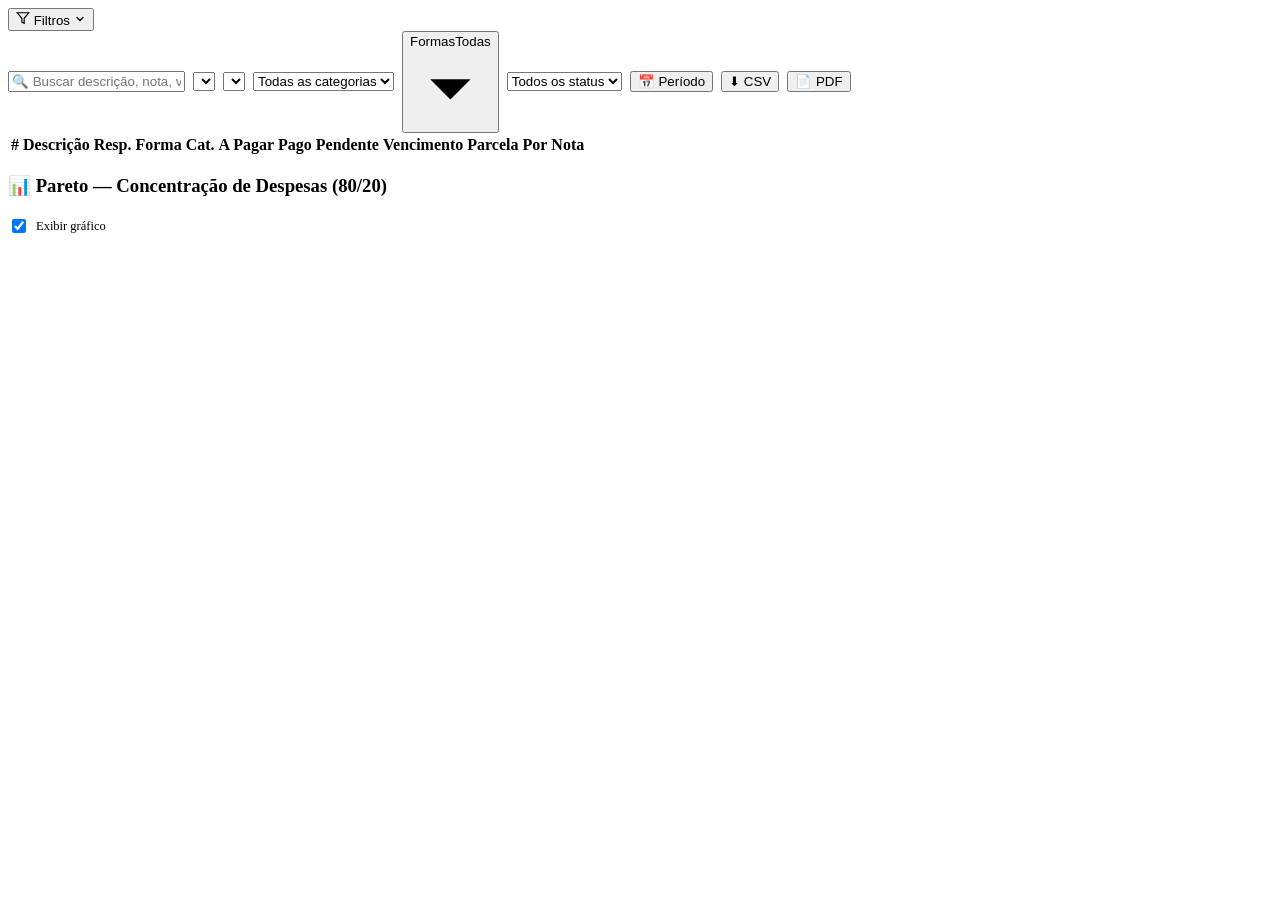
<file: views/relatorio.html>
<!--
═══════════════════════════════════════════════════════════════════════════
  DUETTO FINANCEIRO, view relatorio.html
═══════════════════════════════════════════════════════════════════════════
  Fragmento HTML carregado dinamicamente pelo router.js no container
  #appMain. Sem <html>, <head>, <body>, <script>.

  Conteúdo: extração LITERAL das linhas 281-335 do index.html legado.

  Esta view é a mais densa em filtros e análises. Ela contém:
    • Filtros avançados (ano, mês, categoria, forma); responsável vem do topbar (STATE.resp).
      relForma é um botão: filtro de formas com seleção múltipla (js/ui-filtro-formas.js)
    • Gráficos: Pareto + Histórico mensal + Comparativo Leo vs Pri
    • Tabelas analíticas
    • Botões de exportação (PDF, CSV)

  IDs preservados (lista parcial, consultados por APP.renderRelatorio):
    relBusca, relBuscaLimpar, relFiltroAno, relFiltroMes, relCat, relForma,
    btnRelPDF, btnRelCSV, periodoBadge, canvasParetoRel, paretoTableRel,
    canvasHistorico, canvasComparativo, tblPorCategoria, tblPorForma,
    relInfoTotais, relInfoCount.

  Classes preservadas: page, page-inner, mob-filter-toggle, filters-bar,
  filter-input, filter-select, section-card, charts-row, chart-card,
  chart-container, pareto-card, pareto-layout, data-table.
═══════════════════════════════════════════════════════════════════════════
-->

  <div class="page" id="page-relatorio">
    <div class="page-inner">
      <div class="rel-filters-wrap">
        <button class="mob-filter-toggle rel-filter-toggle" id="btnRelFiltros" onclick="APP.toggleRelFiltros()">
          <svg viewBox="0 0 24 24" width="14" height="14" fill="none" stroke="currentColor" stroke-width="2"><polygon points="22 3 2 3 10 12.46 10 19 14 21 14 12.46 22 3"/></svg>
          Filtros
          <svg id="iconRelFiltros" viewBox="0 0 24 24" width="12" height="12" fill="none" stroke="currentColor" stroke-width="2.5" stroke-linecap="round"><polyline points="6 9 12 15 18 9"/></svg>
        </button>
        <div class="rel-filters-body" id="relFiltersBody">
          <div style="display:flex;gap:8px;flex-wrap:wrap;align-items:center">
            <div class="rel-busca-wrap">
              <input type="text" class="filter-input rel-busca-input" id="relBusca" placeholder="🔍 Buscar descrição, nota, valor..." autocomplete="off" aria-label="Buscar no relatório">
              <button type="button" class="rel-busca-clear" id="relBuscaLimpar" title="Limpar busca" aria-label="Limpar busca" style="display:none">✕</button>
            </div>
            <select class="filter-select" id="relAno"></select>
            <select class="filter-select" id="relMes"></select>
            <select class="filter-select" id="relCat"><option value="">Todas as categorias</option></select>
            <button type="button" class="filter-select ff-trigger" id="relForma" aria-haspopup="dialog" aria-expanded="false" aria-label="Forma de pagamento: todas" onclick="APP.filtroFormasAbrir('relatorio')"><span class="ff-rot">Formas</span><span class="ff-mini" aria-hidden="true"></span><span class="ff-qtd">Todas</span><svg class="ff-chev" viewBox="0 0 24 24" aria-hidden="true"><polyline points="6 9 12 15 18 9"/></svg></button>
            <select class="filter-select" id="relStatus"><option value="">Todos os status</option><option value="pago">Pago</option><option value="pendente">Pendente</option><option value="atrasado">Atrasado</option></select>
            <button class="btn btn-secondary btn-sm" onclick="APP.openPeriodo('relatorio')">📅 Período</button>
            <span id="periodoBadge" style="display:none;background:var(--palm-lt);color:var(--palm);border:1px solid var(--palm-border);border-radius:99px;padding:3px 10px;font-size:11.5px;font-weight:600;cursor:pointer" onclick="APP.limparPeriodo('relatorio')" title="Clique para remover o filtro de período"></span>
            <button class="btn btn-secondary btn-sm" id="btnCSV">⬇ CSV</button>
            <button class="btn btn-secondary btn-sm" onclick="APP.exportPDF()">📄 PDF</button>
          </div>
        </div>
      </div>
      <div class="rel-kpis" id="relKpis"></div>
      <div class="section-card"><div class="table-wrap"><table class="data-table"><thead><tr>
        <th class="th-sort" onclick="APP.sortTable('rel','#')">#<span class="sort-icon" data-col="#"></span></th>
        <th class="th-sort" onclick="APP.sortTable('rel','conta')">Descrição<span class="sort-icon" data-col="conta"></span></th>
        <th class="th-sort" onclick="APP.sortTable('rel','resp')">Resp.<span class="sort-icon" data-col="resp"></span></th>
        <th class="th-sort" onclick="APP.sortTable('rel','forma')">Forma<span class="sort-icon" data-col="forma"></span></th>
        <th class="th-sort" onclick="APP.sortTable('rel','cat')">Cat.<span class="sort-icon" data-col="cat"></span></th>
        <th class="th-sort" onclick="APP.sortTable('rel','vPagar')">A Pagar<span class="sort-icon" data-col="vPagar"></span></th>
        <th class="th-sort" onclick="APP.sortTable('rel','vPago')">Pago<span class="sort-icon" data-col="vPago"></span></th>
        <th>Pendente</th>
        <th class="th-sort" onclick="APP.sortTable('rel','data')">Vencimento<span class="sort-icon" data-col="data"></span></th>
        <th class="th-sort" onclick="APP.sortTable('rel','parcela')">Parcela<span class="sort-icon" data-col="parcela"></span></th>
        <th>Por</th><th>Nota</th>
      </tr></thead><tbody id="tbodyRel"></tbody></table></div></div>

      <!-- PARETO — Relatório (com toggle) -->
      <div class="section-card pareto-card" style="margin-top:14px">
        <div class="section-header">
          <h3>📊 Pareto — Concentração de Despesas (80/20)</h3>
          <label style="display:flex;align-items:center;gap:7px;cursor:pointer;font-size:12.5px;color:var(--t3)">
            <input type="checkbox" id="chkParetoRel" onchange="APP.toggleParetoRel()" checked style="accent-color:var(--palm);width:14px;height:14px">
            Exibir gráfico
          </label>
        </div>
        <div id="paretoRelWrap">
          <div class="pareto-layout" id="paretoRel">
            <div class="pareto-chart-area"><canvas id="canvasParetoRel"></canvas></div>
            <div class="pareto-table-area" id="paretoTableRel"></div>
          </div>
        </div>
      </div>
    </div>
  </div>
</file>
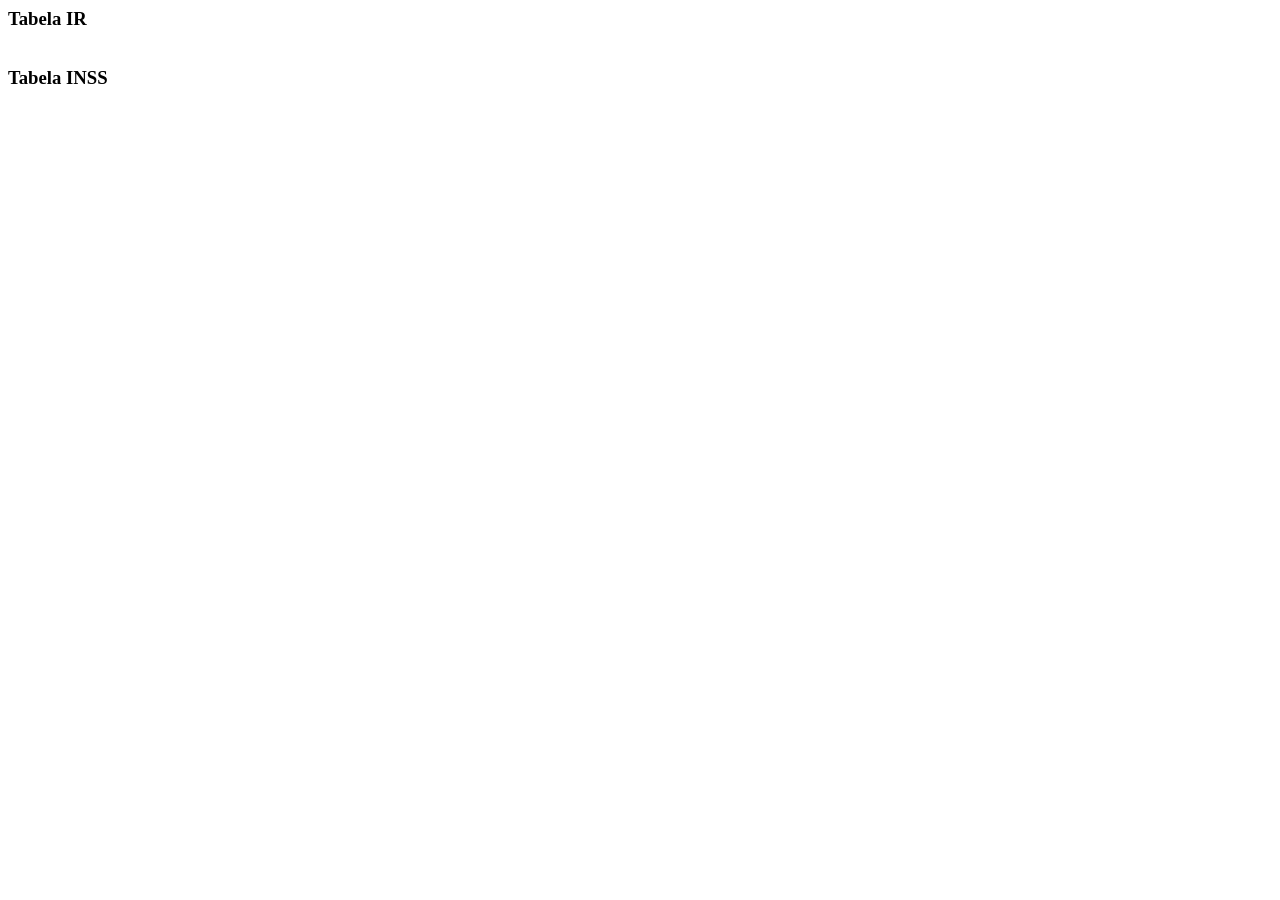
<file: views/salario.html>
<!--
═══════════════════════════════════════════════════════════════════════════
  DUETTO FINANCEIRO, view salario.html
═══════════════════════════════════════════════════════════════════════════
  Fragmento HTML carregado dinamicamente pelo router.js no container
  #appMain. Sem <html>, <head>, <body>, <script>.

  Conteúdo: extração LITERAL das linhas 270-278 do index.html legado.

  IDs preservados (consultados por APP.renderSalario em app.js):
    salCards, vigenciaIR, tblIR, vigenciaINSS, tblINSS.

  Classes preservadas: page, page-inner, sal-cards, charts-row,
  chart-card, chart-header, data-table.
═══════════════════════════════════════════════════════════════════════════
-->

  <div class="page" id="page-salario">
    <div class="page-inner">
      <div class="sal-cards" id="salCards"></div>
      <div class="charts-row">
        <div class="chart-card"><div class="chart-header"><h3>Tabela IR</h3><span id="vigenciaIR" style="font-size:11px;color:var(--t4)"></span></div><table class="data-table" id="tblIR"></table></div>
        <div class="chart-card"><div class="chart-header"><h3>Tabela INSS</h3><span id="vigenciaINSS" style="font-size:11px;color:var(--t4)"></span></div><table class="data-table" id="tblINSS"></table></div>
      </div>
    </div>
  </div>
</file>
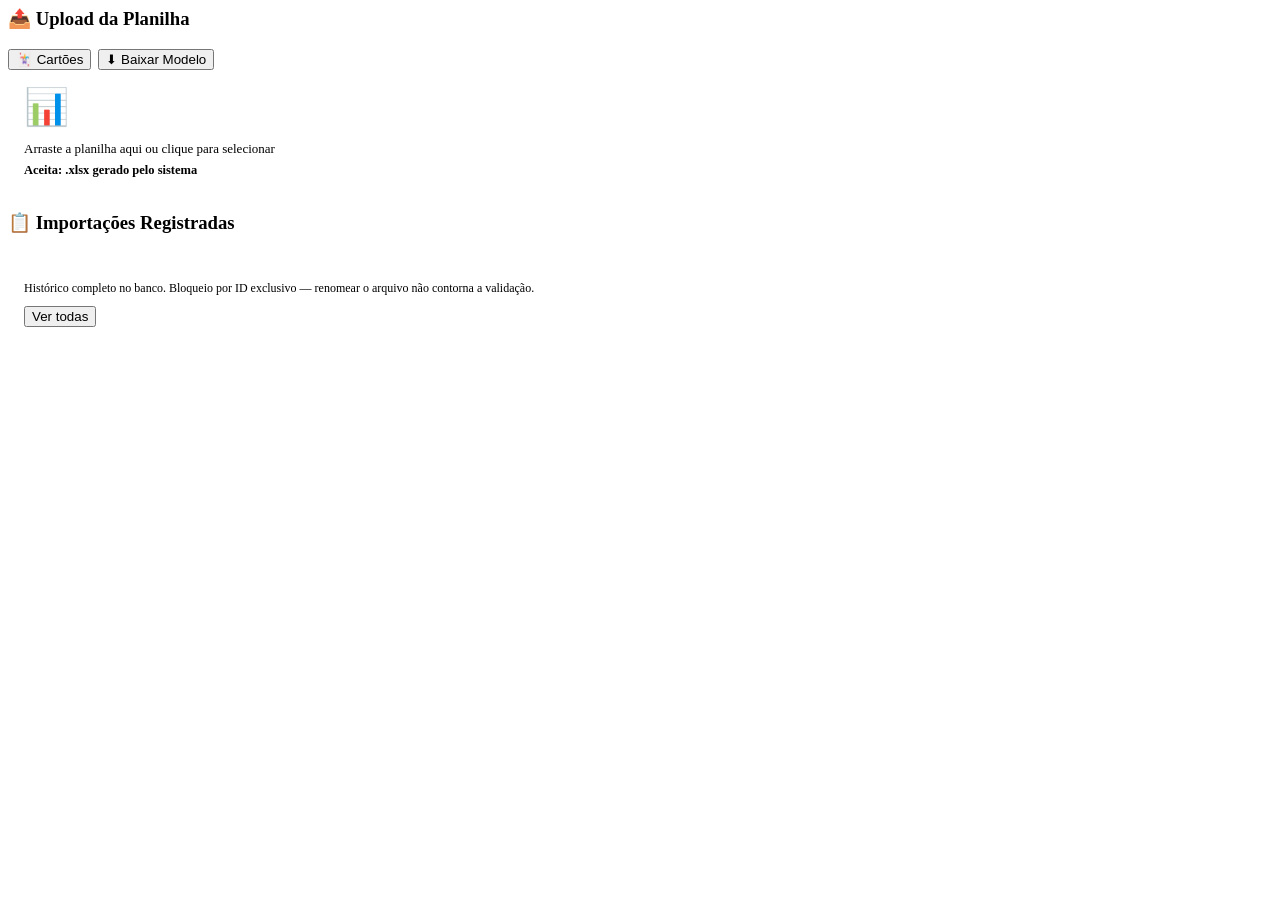
<file: views/upload.html>
<!--
═══════════════════════════════════════════════════════════════════════════
  DUETTO FINANCEIRO, view upload.html
═══════════════════════════════════════════════════════════════════════════
  Fragmento HTML carregado dinamicamente pelo router.js no container
  #appMain. Sem <html>, <head>, <body>, <script>.

  Conteúdo: extração LITERAL das linhas 338-402 do index.html legado.

  ⚠ AUDITORIA DETECTOU NO LEGADO:
  O bloco <div class="page" id="page-upload"> aparece DUPLICADO no
  index.html legado, idêntico nas linhas 338-402 e 876-940. IDs
  duplicados no DOM são bug grave: getElementById retorna apenas o
  primeiro, deixando o segundo "morto". Resultado prático: nenhum
  efeito visual aparente, mas DOM poluído e mais lento.

  Esta view extrai APENAS o primeiro bloco (canônico, em uso real).
  Quando o shell for ativado, o legado index.html será aposentado e
  a duplicação desaparece naturalmente.

  ROTA RESTRITA: páginas Upload Cards são adminOnly:true em
  ROUTES (router.js). Apenas Leo acessa.

  IDs consultados por js/upload.js:
    upAlertErr, upAlertOk, upAlertAv, upAlertVal, upZone, upFileInput,
    upFileInfo, upFileName, upFileDetail, upFileId, upHistorico,
    upSecaoPreview, upStats, upResumoArquivo, upLayout, upAbas, upBusca,
    upAgrupar, upLista, upPainel, upTotal, upBarraInfo, upBarraPend,
    upBtnConfirmar.

  PRÉ-VISUALIZAÇÃO (bloco #upSecaoPreview, estilos em css/upload.css):
    lista de leitura em duas linhas por conta, agrupada (situação, categoria
    ou responsável), e painel lateral de edição da linha selecionada. No
    celular o painel vira folha inferior. Barra fixa com total e confirmação.

  Classes preservadas: page, page-inner, overdue-alert, up-grid,
  section-card, section-header, up-zone.
═══════════════════════════════════════════════════════════════════════════
-->

  <div class="page" id="page-upload">
    <div class="page-inner">
      <div id="upAlertErr" class="overdue-alert alert-err" style="display:none"></div>
      <div id="upAlertOk"  class="overdue-alert alert-ok" style="display:none;cursor:default"></div>
      <div id="upAlertAv"  class="overdue-alert alert-av" style="display:none;cursor:default"></div>
      <div class="up-grid">
        <div class="section-card">
          <div class="section-header">
            <h3>📤 Upload da Planilha</h3>
            <div style="display:flex;gap:7px">
              <button class="btn btn-secondary btn-sm" onclick="APP.openUpModal('ovCartoes')">🃏 Cartões</button>
              <button class="btn btn-primary btn-sm" onclick="APP.openUpModal('ovModelo')">⬇ Baixar Modelo</button>
            </div>
          </div>
          <div style="padding:16px">
            <div class="up-zone" id="upZone" onclick="document.getElementById('upFileInput').click()" ondragover="APP.upDragOver(event)" ondragleave="APP.upDragLeave()" ondrop="APP.upDrop(event)">
              <div style="font-size:36px;margin-bottom:10px">📊</div>
              <p style="color:var(--t3);font-size:13px;margin-bottom:6px">Arraste a planilha aqui ou clique para selecionar</p>
              <strong style="color:var(--palm);font-size:12.5px">Aceita: .xlsx gerado pelo sistema</strong>
            </div>
            <input type="file" id="upFileInput" accept=".xlsx,.xls" style="position:absolute;width:0;height:0;opacity:0;pointer-events:none" onchange="APP.upHandleFile(this.files[0])">
            <div id="upFileInfo" class="callout callout-success" style="display:none;margin-top:12px;padding:10px 14px;border-left-width:1px">
              <strong>📄 <span id="upFileName"></span></strong><br>
              <span id="upFileDetail"></span><br>
              <span style="font-family:monospace;font-size:10px;background:var(--bg);border:1px solid var(--border);border-radius:4px;padding:2px 6px;color:var(--t4)" id="upFileId"></span>
            </div>
          </div>
        </div>
        <div class="section-card">
          <div class="section-header"><h3>📋 Importações Registradas</h3></div>
          <div style="padding:16px">
            <p style="font-size:12px;color:var(--t3);margin-bottom:10px">Histórico completo no banco. Bloqueio por ID exclusivo — renomear o arquivo não contorna a validação.</p>
            <div id="upHistorico"></div>
            <div style="display:flex;gap:8px;margin-top:10px">
              <button class="btn btn-ghost btn-sm" onclick="APP.upToggleHist()">Ver todas</button>
            </div>
          </div>
        </div>
      </div>
      <!-- Pré-visualização: lista de leitura + painel de edição (css/upload.css).
           Conteúdo montado por APP._upRenderPreview (js/upload.js). -->
      <div id="upSecaoPreview" class="upr" style="display:none">
        <div class="upr-head">
          <h3 class="upr-tit">Revisar importação</h3>
          <span class="upr-arq" id="upResumoArquivo" hidden></span>
          <div class="upr-stats" id="upStats" aria-live="polite"></div>
        </div>
        <div id="upAlertVal" class="overdue-alert alert-err" style="display:none;cursor:default"></div>
        <div class="upr-layout" id="upLayout">
          <section class="upr-lista" aria-label="Contas da planilha">
            <div class="upr-tools">
              <div class="upr-abas" id="upAbas" role="group" aria-label="Filtrar contas"></div>
              <label class="upr-busca">
                <svg class="upr-ic" viewBox="0 0 24 24" aria-hidden="true"><circle cx="11" cy="11" r="8"/><path d="m21 21-4.3-4.3"/></svg>
                <input type="search" id="upBusca" placeholder="Filtrar…" aria-label="Filtrar por descrição, nota, categoria ou forma" autocomplete="off" oninput="APP.upBuscar(this.value)">
              </label>
              <label class="upr-agrupar">
                <span>Agrupar:</span>
                <select id="upAgrupar" onchange="APP.upAgrupar(this.value)">
                  <option value="situacao">Situação</option>
                  <option value="cat">Categoria</option>
                  <option value="resp">Responsável</option>
                </select>
              </label>
            </div>
            <div id="upLista" class="upr-linhas" onkeydown="APP._upTeclaLista(event)"></div>
          </section>
          <div class="upr-fundo" onclick="APP.upFecharPainel()" aria-hidden="true"></div>
          <aside class="upr-painel" id="upPainel" aria-label="Editar conta" onkeydown="APP._upTeclaPainel(event)"></aside>
        </div>
        <div class="upr-barra" id="upBarra">
          <div class="upr-barra-tot">
            <span>Total das linhas</span>
            <strong id="upTotal"></strong>
          </div>
          <div class="upr-barra-info" id="upBarraInfo"></div>
          <button type="button" class="upr-barra-pend" id="upBarraPend" onclick="APP.upFiltrar('revisar')" hidden></button>
          <span class="upr-sp"></span>
          <button type="button" class="btn btn-ghost upr-btn-cancel" onclick="APP.upCancelar()" aria-label="Cancelar importação" title="Cancelar importação">
            <svg class="upr-ic" viewBox="0 0 24 24" aria-hidden="true"><path d="M18 6 6 18"/><path d="m6 6 12 12"/></svg><span>Cancelar importação</span>
          </button>
          <button type="button" class="btn btn-primary" onclick="APP.upConfirmar()" id="upBtnConfirmar">Confirmar cadastro</button>
        </div>
      </div>
    </div>
  </div>
</file>
